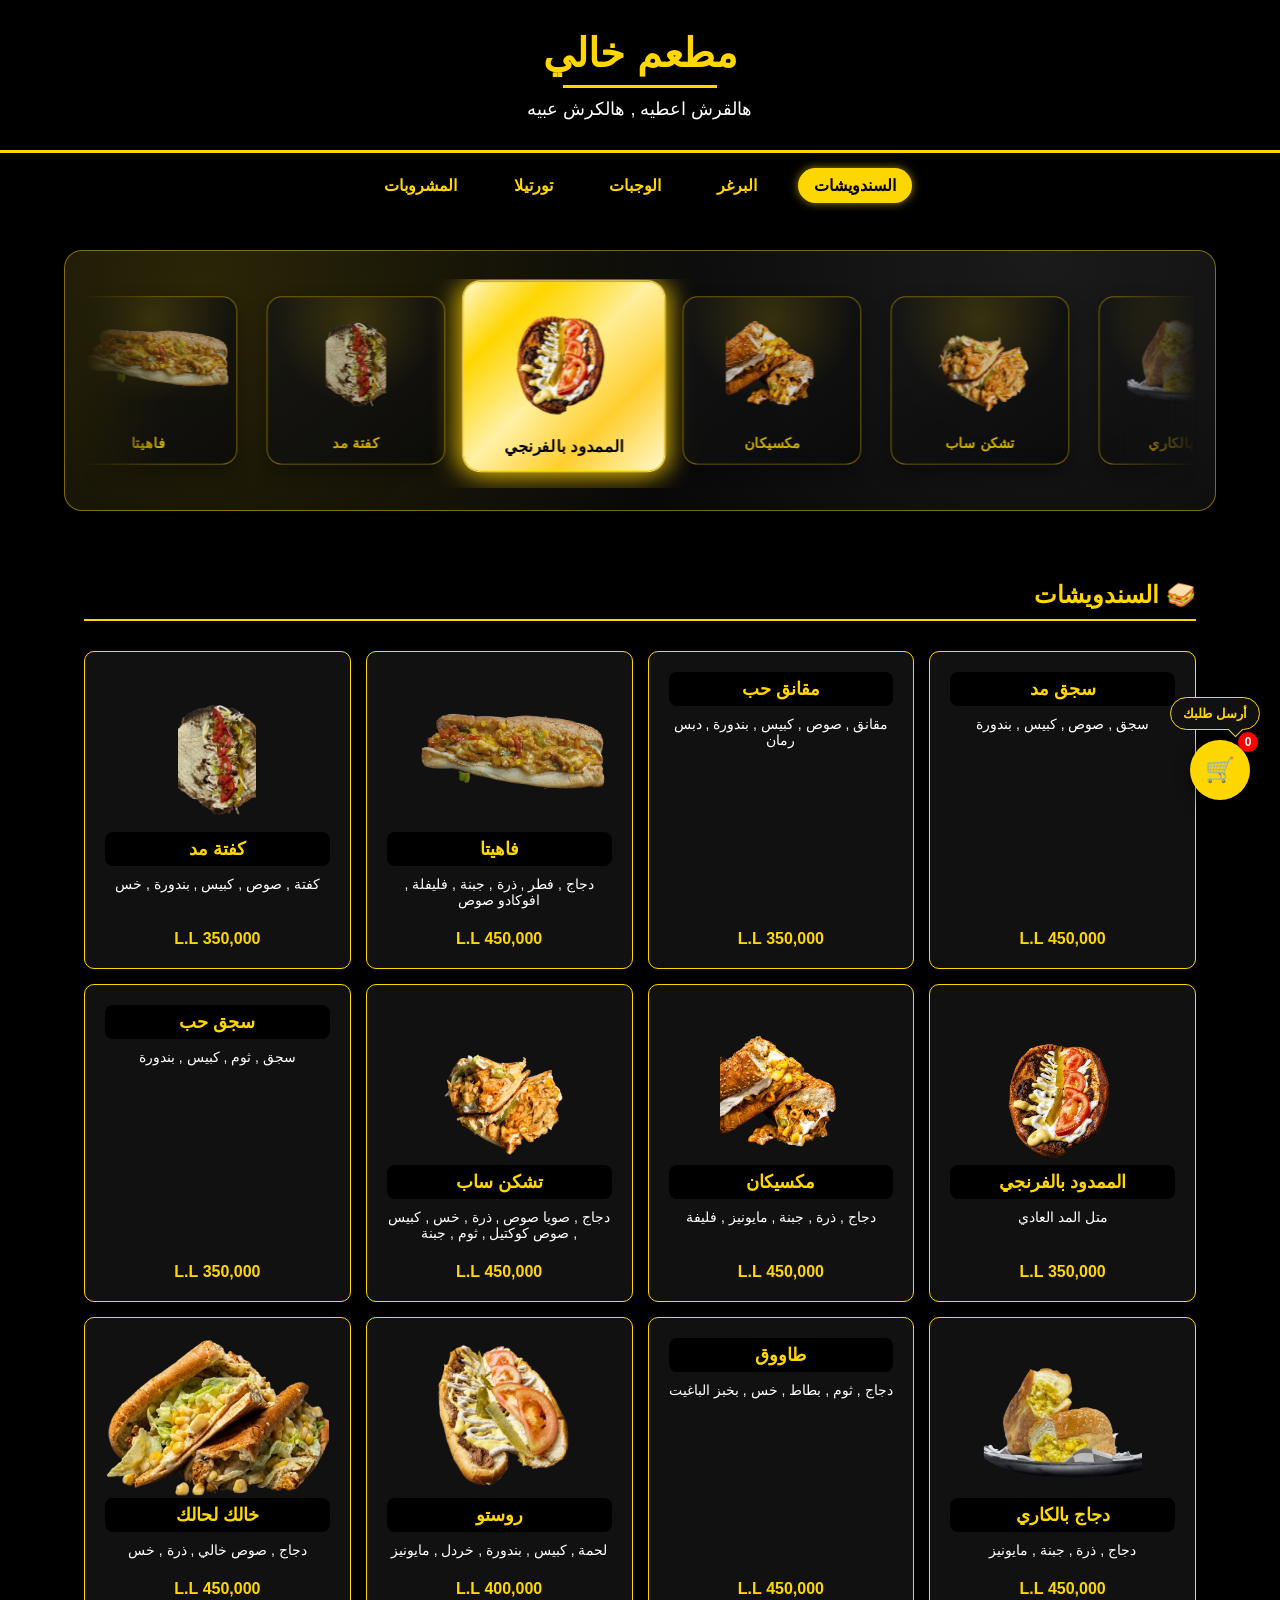
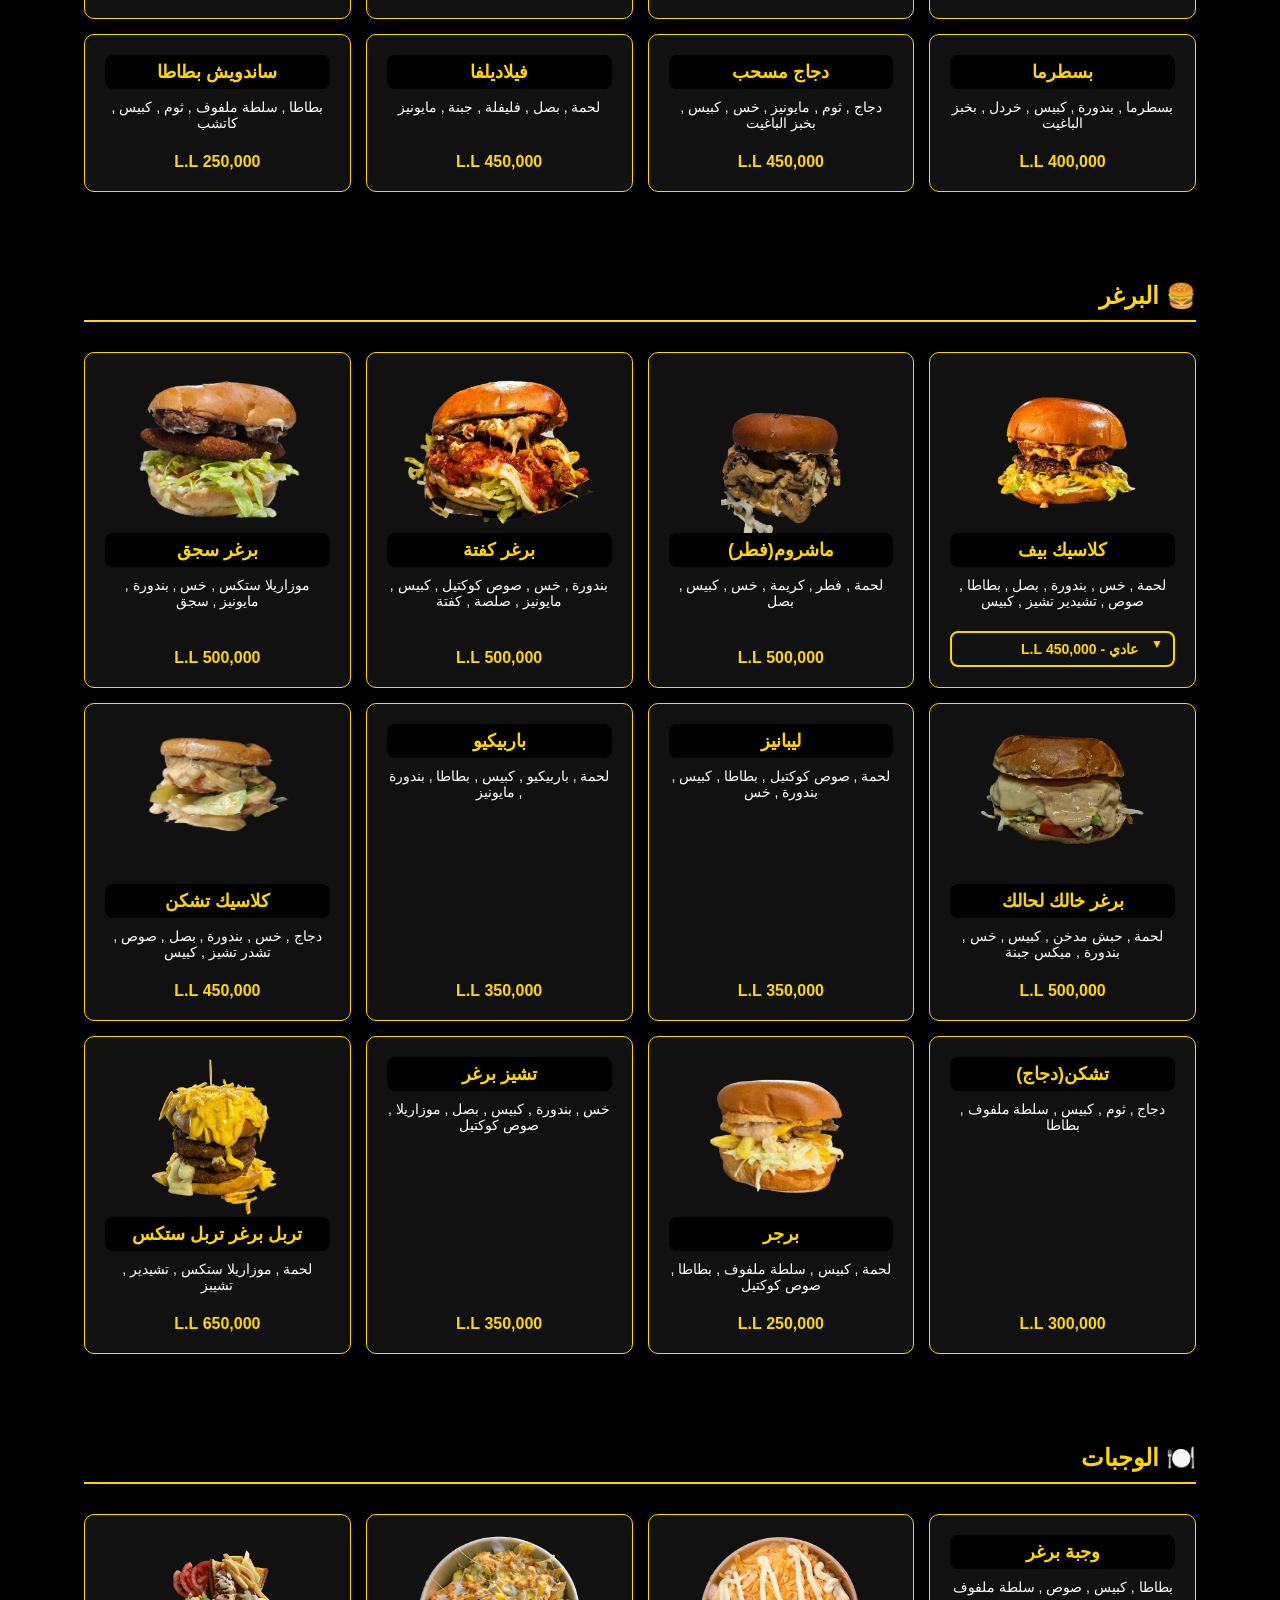
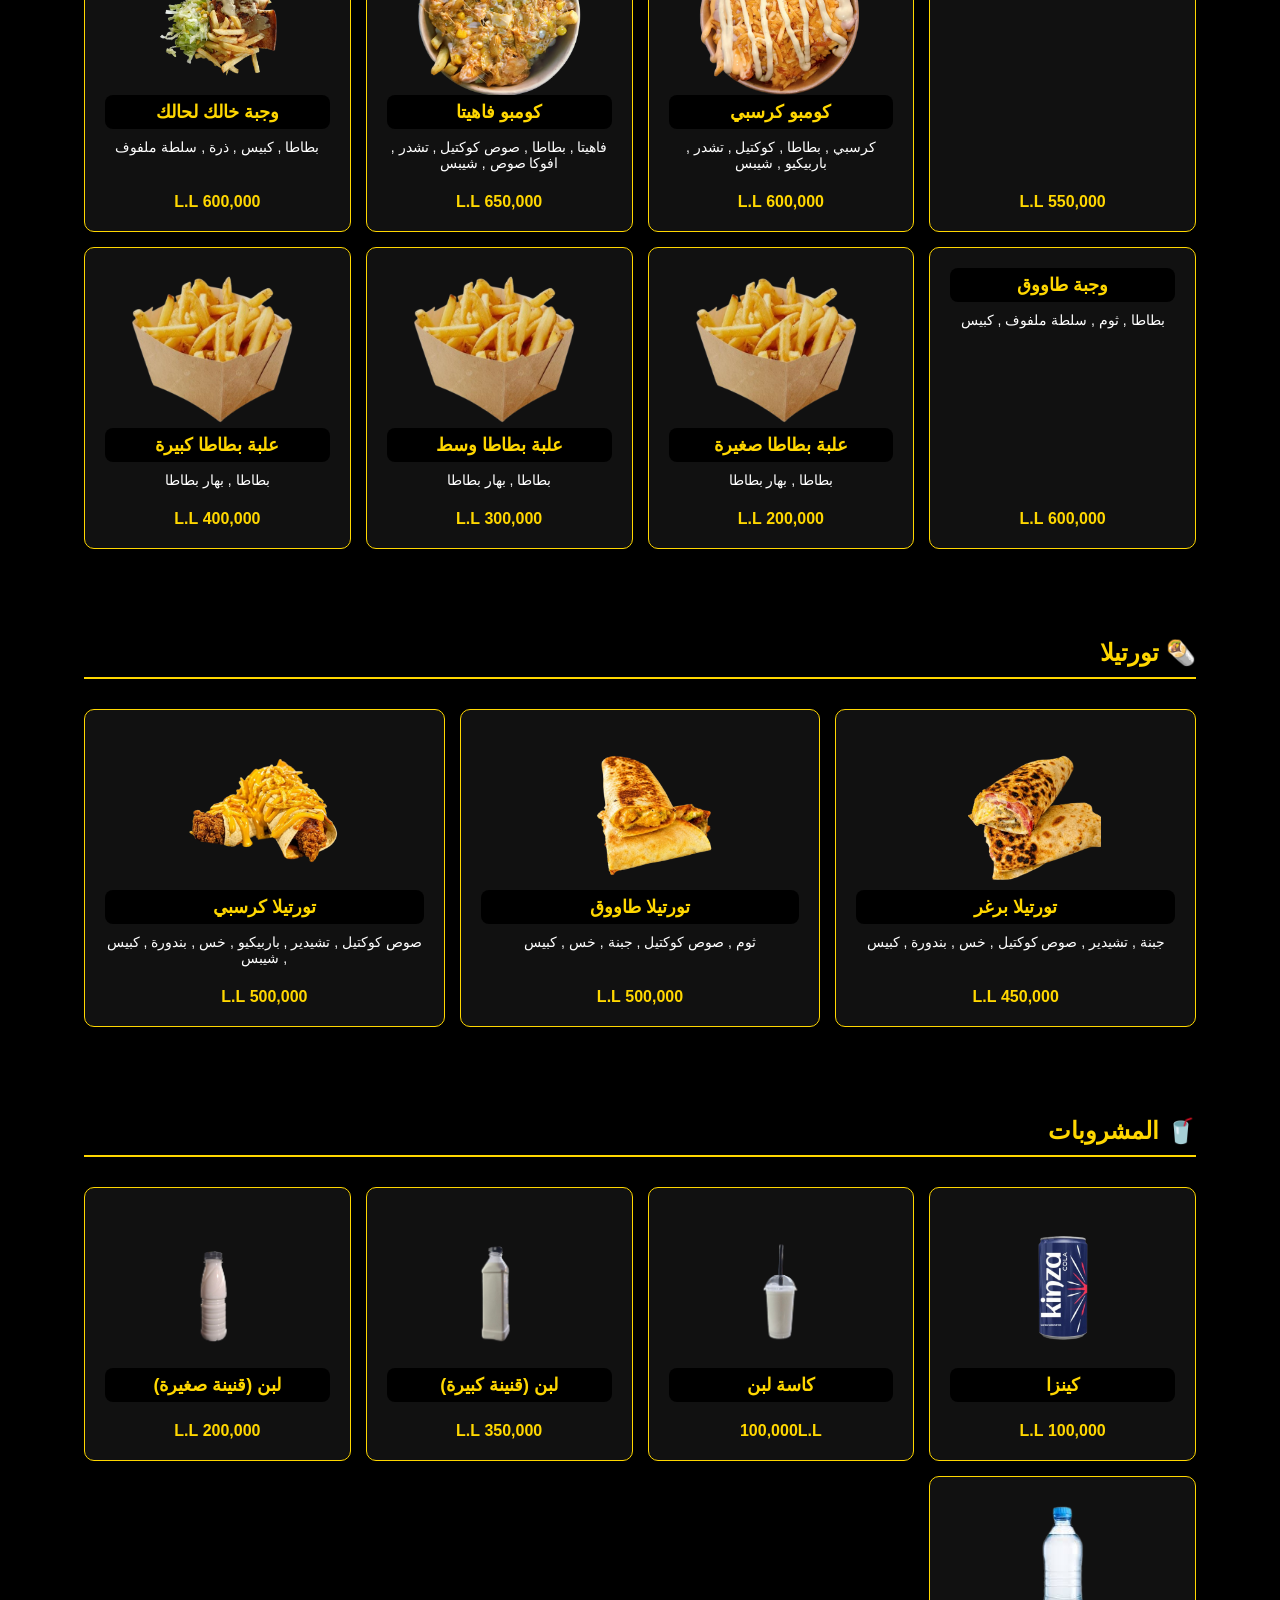
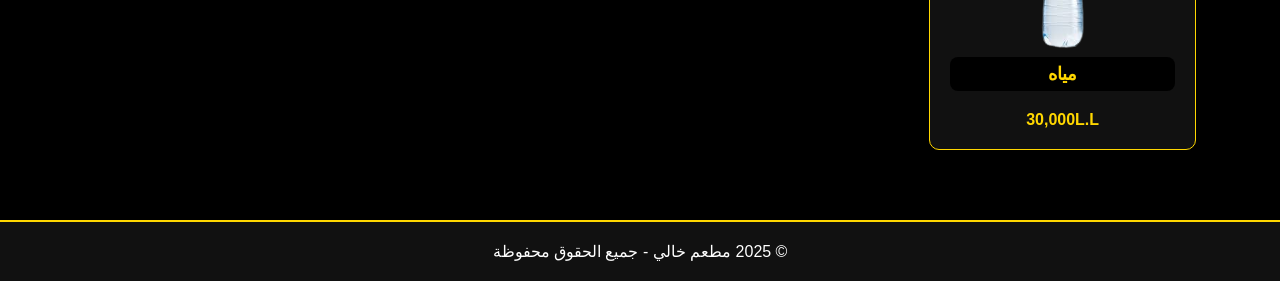
<file: index.html>
<!DOCTYPE html>
<html lang="ar" dir="rtl">
<head>
  <meta charset="UTF-8">
  <meta name="viewport" content="width=device-width, initial-scale=1.0">
  <title>مطعم خالي</title>
  <meta name="theme-color" content="#000000">
  <link rel="manifest" href="manifest.json?v=1.0.3">
  <link rel="stylesheet" href="style.css?v=1.0.3">
  
</head>






<body>

  <div id="welcomeScreen" class="welcome-screen">
    <div class="welcome-content">
      <h2>مطعم خالي</h2>
    </div>
  </div>




  <header class="main-header">
    <div class="container">
        <h1>مطعم خالي</h1>
      <p>هالقرش اعطيه , هالكرش عبيه</p>
    </div>
  </header>

  <nav class="main-nav">
    <div class="container">
      <a href="#sandwiches">السندويشات</a>
      <a href="#burgers">البرغر</a>
      <a href="#meals">الوجبات</a>
      <a href="#tortilla">تورتيلا</a> <!-- ✅ جديد -->
      <a href="#drinks">المشروبات</a>
    </div>
  </nav>

  <main class="container">

    <section id="menu-showcase" class="menu-showcase">
      <div class="loop-slider" id="menuHeroSlider" aria-label="سلايدر المنيو"></div>
    </section>


    <!-- السندويشات -->
    <section id="sandwiches">
      <h2>🥪 السندويشات</h2>
      <div class="menu-items">
        <div class="item">
          <h3>سجق مد</h3>
          <p>سجق , صوص , كبيس , بندورة</p>
          <span class="price">450,000 L.L</span>
        </div>
        <div class="item">
          <h3>مقانق حب</h3>
          <p>مقانق , صوص , كبيس , بندورة , دبس رمان</p>
          <span class="price">350,000 L.L</span>
        </div>
        <div class="item">
          <img src="فاهيتاع-removebg-preview.png" alt="">
            <h3>فاهيتا</h3>
          <p>دجاج , فطر , ذرة , جبنة , فليفلة , افوكادو صوص</p>
          <span class="price">450,000 L.L</span>
        </div>
        <div class="item">
          <img src="كفتة_مد-removebg-preview.png" alt="">
            <h3>كفتة مد</h3>
          <p>كفتة , صوص , كبيس , بندورة , خس</p>
          <span class="price">350,000 L.L</span>
        </div>
        <div class="item">
          <img src="الممدود_بالفرنجي-removebg-preview.png" alt="">
            <h3>الممدود بالفرنجي</h3>
          <p>متل المد العادي</p>
          <span class="price">350,000 L.L</span>
        </div>
        <div class="item">
          <img src="مكسيكان2-removebg-preview.png" alt="">
            <h3>مكسيكان</h3>
          <p>دجاج , ذرة , جبنة , مايونيز , فليفة</p>
          <span class="price">450,000 L.L</span>
        </div>
        <div class="item">
          <img src="تشكن_ساب2-removebg-preview.png" alt="">
            <h3>تشكن ساب</h3>
          <p>دجاج , صويا صوص , ذرة , خس , كبيس , صوص كوكتيل , ثوم , جبنة</p>
          <span class="price">450,000 L.L</span>
        </div>
        <div class="item">
          <h3>سجق حب</h3>
          <p>سجق , ثوم , كبيس , بندورة</p>
          <span class="price">350,000 L.L</span>
        </div>
        <div class="item">
          <img src="دجاج_بالكاري-removebg-preview.png" alt="">
            <h3>دجاج بالكاري</h3>
          <p>دجاج , ذرة , جبنة , مايونيز</p>
          <span class="price">450,000 L.L</span>
        </div>
        <div class="item">
          <h3>طاووق</h3>
          <p>دجاج , ثوم , بطاط , خس , بخبز الباغيت</p>
          <span class="price">450,000 L.L</span>
        </div>
        <div class="item">
          <img src="روستو2-removebg-preview.png" alt="">
            <h3>روستو</h3>
          <p>لحمة , كبيس , بندورة , خردل , مايونيز</p>
          <span class="price">400,000 L.L</span>
        </div>
        <div class="item">
         <img src="خالك_لحالك2-removebg-preview.png" alt="">
            <h3>خالك لحالك</h3>
          <p>دجاج , صوص خالي , ذرة , خس</p>
          <span class="price">450,000 L.L</span>
        </div>
        <div class="item">
          <h3>بسطرما</h3>
          <p>بسطرما , بندورة , كبيس , خردل , بخبز الباغيت</p>
          <span class="price">400,000 L.L</span>
        </div>
        <div class="item">
          <h3>دجاج مسحب</h3>
          <p>دجاج , ثوم , مايونيز , خس , كبيس , بخبز الباغيت</p>
          <span class="price">450,000 L.L</span>
        </div>
        <div class="item">
          <h3>فيلاديلفا</h3>
          <p>لحمة , بصل , فليفلة , جبنة , مايونيز</p>
          <span class="price">450,000 L.L</span>
        </div>
                <div class="item">
          <h3>ساندويش بطاطا</h3>
          <p>بطاطا , سلطة ملفوف , ثوم , كبيس , كاتشب</p>
          <span class="price">250,000 L.L</span>
        </div>
      </div>
    </section>

    <!-- البرغر -->
    <section id="burgers">
      <h2>🍔 البرغر</h2>
      <div class="menu-items">
<div class="item">
  <img src="كلاسيك_بيف-removebg-preview (2).png" alt="كلاسيك بيف">
  <h3>كلاسيك بيف</h3>
  <p>لحمة , خس , بندورة , بصل , بطاطا , صوص , تشيدير تشيز , كبيس</p>

  <div class="price-select-wrapper">
<select class="price-select no-order">
  <option value="450000" data-option="عادي">عادي - 450,000 L.L</option>
  <option value="500000" data-option="مع موزاريلا ستكس">مع موزاريلا ستكس - 500,000 L.L</option>
</select>

  </div>

  <span class="price" style="display:none">450000</span>
</div>

        <div class="item">
            <img src="مشروم-removebg-preview.png" alt="">
            <h3>ماشروم(فطر)</h3>
          <p>لحمة , فطر , كريمة , خس , كبيس , بصل</p>
          <span class="price">500,000 L.L</span>
        </div>

<div class="item">
            <img src="برغر_كفتة2-removebg-preview.png" alt="">
            <h3>برغر كفتة</h3>
          <p>بندورة , خس , صوص كوكتيل , كبيس , مايونيز , صلصة , كفتة</p>
          <span class="price">500,000 L.L</span>
        </div>


<div class="item">
            <img src="برغر_سجق-removebg-preview.png" alt="">
            <h3>برغر سجق</h3>
          <p>موزاريلا ستكس , خس , بندورة , مايونيز , سجق</p>
          <span class="price">500,000 L.L</span>
        </div>


        
        <div class="item">
          <img src="مشروم_برغر-removebg-preview.png" >
            <h3>برغر خالك لحالك</h3>
          <p>لحمة , حبش مدخن , كبيس , خس , بندورة , ميكس جبنة</p>
          <span class="price">500,000 L.L</span>
        </div>
        <div class="item">
          <h3>ليبانيز</h3>
          <p>لحمة , صوص كوكتيل , بطاطا , كبيس , بندورة , خس</p>
          <span class="price">350,000 L.L</span>
        </div>
        <div class="item">
          <h3>باربيكيو</h3>
          <p>لحمة , باربيكيو , كبيس , بطاطا , بندورة , مايونيز</p>
          <span class="price">350,000 L.L</span>
        </div>
        <div class="item">
          <img src="كلاسيك_تشكن-removebg-preview.png" alt="">
            <h3>كلاسيك تشكن</h3>
          <p>دجاج , خس , بندورة , بصل , صوص , تشدر تشيز , كبيس</p>
          <span class="price">450,000 L.L</span>
        </div>
        <div class="item">
          <h3>تشكن(دجاج)</h3>
          <p>دجاج , ثوم , كبيس , سلطة ملفوف , بطاطا</p>
          <span class="price">300,000 L.L</span>
        </div>
        <div class="item">
          <img src="برغر-removebg-preview.png" alt="">
            <h3>برجر</h3>
          <p>لحمة , كبيس , سلطة ملفوف , بطاطا , صوص كوكتيل</p>
          <span class="price">250,000 L.L</span>
        </div>
        <div class="item">
          <h3>تشيز برغر</h3>
          <p>خس , بندورة , كبيس , بصل , موزاريلا , صوص كوكتيل</p>
          <span class="price">350,000 L.L</span>
        </div>
        <div class="item">
          <img src="دوبل_برغر-removebg-preview.png" alt="">
            <h3> تربل برغر تربل ستكس </h3>
          <p>لحمة , موزاريلا ستكس , تشيدير , تشيبز</p>
          <span class="price">650,000 L.L</span>
        </div>
      </div>
    </section>



    <!-- الوجبات -->
    <section id="meals">
      <h2>🍽️ الوجبات</h2>
      <div class="menu-items">
        <div class="item">
          <h3>وجبة برغر</h3>
          <p>بطاطا , كبيس , صوص , سلطة ملفوف</p>
          <span class="price">550,000 L.L</span>
        </div>
        <div class="item">
          <img src="كرسبي كومبو.png" alt="">
            <h3>كومبو كرسبي</h3>
          <p>كرسبي , بطاطا , كوكتيل , تشدر , باربيكيو , شيبس</p>
          <span class="price">600,000 L.L</span>
        </div>
        <div class="item">
          <img src="فاهيتا_كومبو-removebg-preview.png" alt="">
            <h3>كومبو فاهيتا</h3>
          <p>فاهيتا , بطاطا , صوص كوكتيل , تشدر , افوكا صوص , شيبس</p>
          <span class="price">650,000 L.L</span>
        </div>
        <div class="item">
          <img src="خالك_لحالك_وجبة-removebg-preview.png" alt="">
            <h3>وجبة خالك لحالك</h3>
          <p>بطاطا , كبيس , ذرة , سلطة ملفوف</p>
          <span class="price">600,000 L.L</span>
        </div>
        <div class="item">
          <h3>وجبة طاووق</h3>
          <p>بطاطا , ثوم , سلطة ملفوف , كبيس</p>
          <span class="price">600,000 L.L</span>
        </div>
              <div class="item">
                <img src="علبة_بطاطا-removebg-preview.png" alt="">
          <h3>علبة بطاطا صغيرة</h3>
          <p>بطاطا , بهار بطاطا</p>
          <span class="price">200,000 L.L</span>
        </div>
                     <div class="item">
                      <img src="علبة_بطاطا-removebg-preview.png" alt="">
          <h3>علبة بطاطا وسط</h3>
          <p>بطاطا , بهار بطاطا</p>
          <span class="price">300,000 L.L</span>
        </div>
                             <div class="item">
                              <img src="علبة_بطاطا-removebg-preview.png" alt="">
          <h3>علبة بطاطا كبيرة</h3>
          <p>بطاطا , بهار بطاطا</p>
          <span class="price">400,000 L.L</span>
        </div>
      </div>
      
    </section>


<!-- تورتيلا -->
<section id="tortilla">
  <h2>🌯 تورتيلا</h2>

  <div class="menu-items">

    <div class="item">
      <img src="تورتيلا_برغر2-removebg-preview.png" alt="تورتيلا برغر">
      <h3>تورتيلا برغر</h3>
      <p>جبنة , تشيدير , صوص كوكتيل , خس , بندورة , كبيس</p>
      <span class="price">450,000 L.L</span>
    </div>

    <div class="item">
      <img src="تورتيلا_طاووق2-removebg-preview.png" alt="تورتيلا طاووق">
      <h3>تورتيلا طاووق</h3>
      <p>ثوم , صوص كوكتيل , جبنة , خس , كبيس</p>
      <span class="price">500,000 L.L</span>
    </div>

    <div class="item">
      <img src="تورتيلا_كرسبي2-removebg-preview.png" alt="تورتيلا كرسبي">
      <h3>تورتيلا كرسبي</h3>
      <p>صوص كوكتيل , تشيدير , باربيكيو , خس , بندورة , كبيس , شيبس</p>
      <span class="price">500,000 L.L</span>
    </div>



  </div>
</section>



        <!-- المشروبات -->
    <section id="drinks">
      <h2>🥤 المشروبات</h2>
      <div class="menu-items">
        <div class="item">
          <img src="kinza-removebg-preview.png" alt="">
            <h3>كينزا</h3>
          <span class="price">100,000 L.L</span>
        </div>
        <div class="item">
          <img src="لبنن-removebg-preview.png" alt="">
          <h3>كاسة لبن</h3>
          <span class="price">100,000L.L</span>
        </div>
        <div class="item">
          <img src="لبن_كبير-removebg-preview.png" alt="">
            <h3>لبن (قنينة كبيرة)</h3>
          <span class="price">350,000 L.L</span>
        </div>
          <div class="item">
          <img src="لبن_صغير-removebg-preview.png" alt="">
            <h3>لبن (قنينة صغيرة)</h3>
          <span class="price">200,000 L.L</span>
        </div>
        <div class="item">
          <img src="water-removebg-preview.png" alt="">
            <h3>مياه</h3>
          <span class="price">30,000L.L</span>
        </div>
      </div>
    </section>

  </main>

  <footer class="main-footer">
    <p>© 2025 مطعم خالي - جميع الحقوق محفوظة</p>
  </footer>

<button id="backToTop" title="العودة للأعلى">↑</button>

<div id="cartHint" class="cart-hint" aria-hidden="true">أرسل طلبك</div>


<!-- دائرة السلة -->
<div id="cartButton">
  🛒 <span id="cartCount">0</span>
</div>

<!-- السلة الجانبية -->
<div id="sideCart">
  <div class="sideCart-header">
    <span>🛒 طلباتك</span>
    <button id="closeCart">✖</button>
  </div>
  <div id="sideCartItems"></div>
  <div class="sideCart-footer">
    <div class="sideCart-total">
      <span class="total-label">الإجمالي</span>
      <span id="sideTotalPrice">0 L.L</span>
    </div>
    <div class="sideCart-actions">
      <button id="clearCart">تفريغ السلة</button>
      <button id="sendOrder">أرسل الطلب عبر واتساب</button>
    </div>
  </div>
</div>

<!-- ملاحظات الطلب -->
<div id="noteModal" class="modal">
  <div class="modal-content">
    <h3 id="noteItemName"></h3>

    <textarea id="itemNote" placeholder="ملاحظات (مثلاً بدون ثوم، بدون كبيس...)"></textarea>

    <div class="modal-buttons">
      <button id="addWithNote">إضافة للسلة</button>
      <button id="cancelNote">إلغاء</button>
    </div>
  </div>
</div>




<script src="main.js?v=1.0.3"></script>
</body>
</html>
</file>
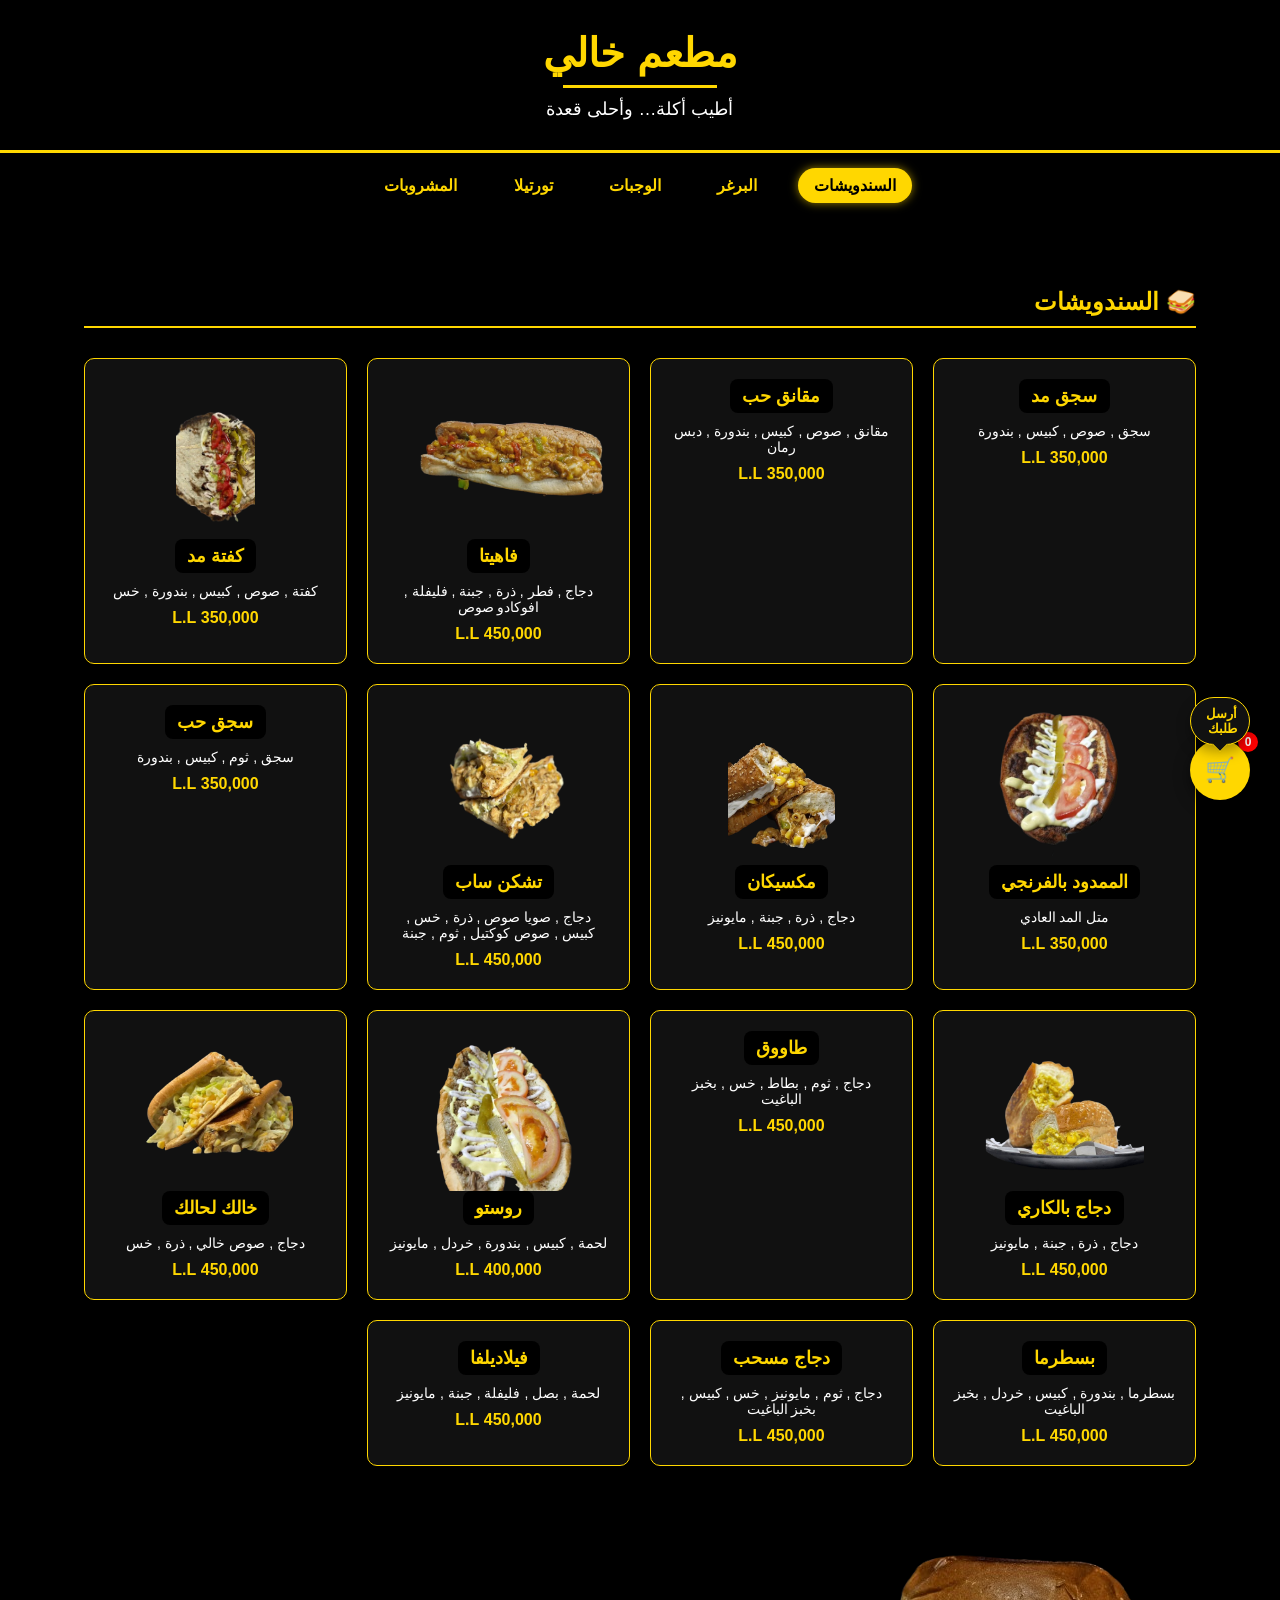
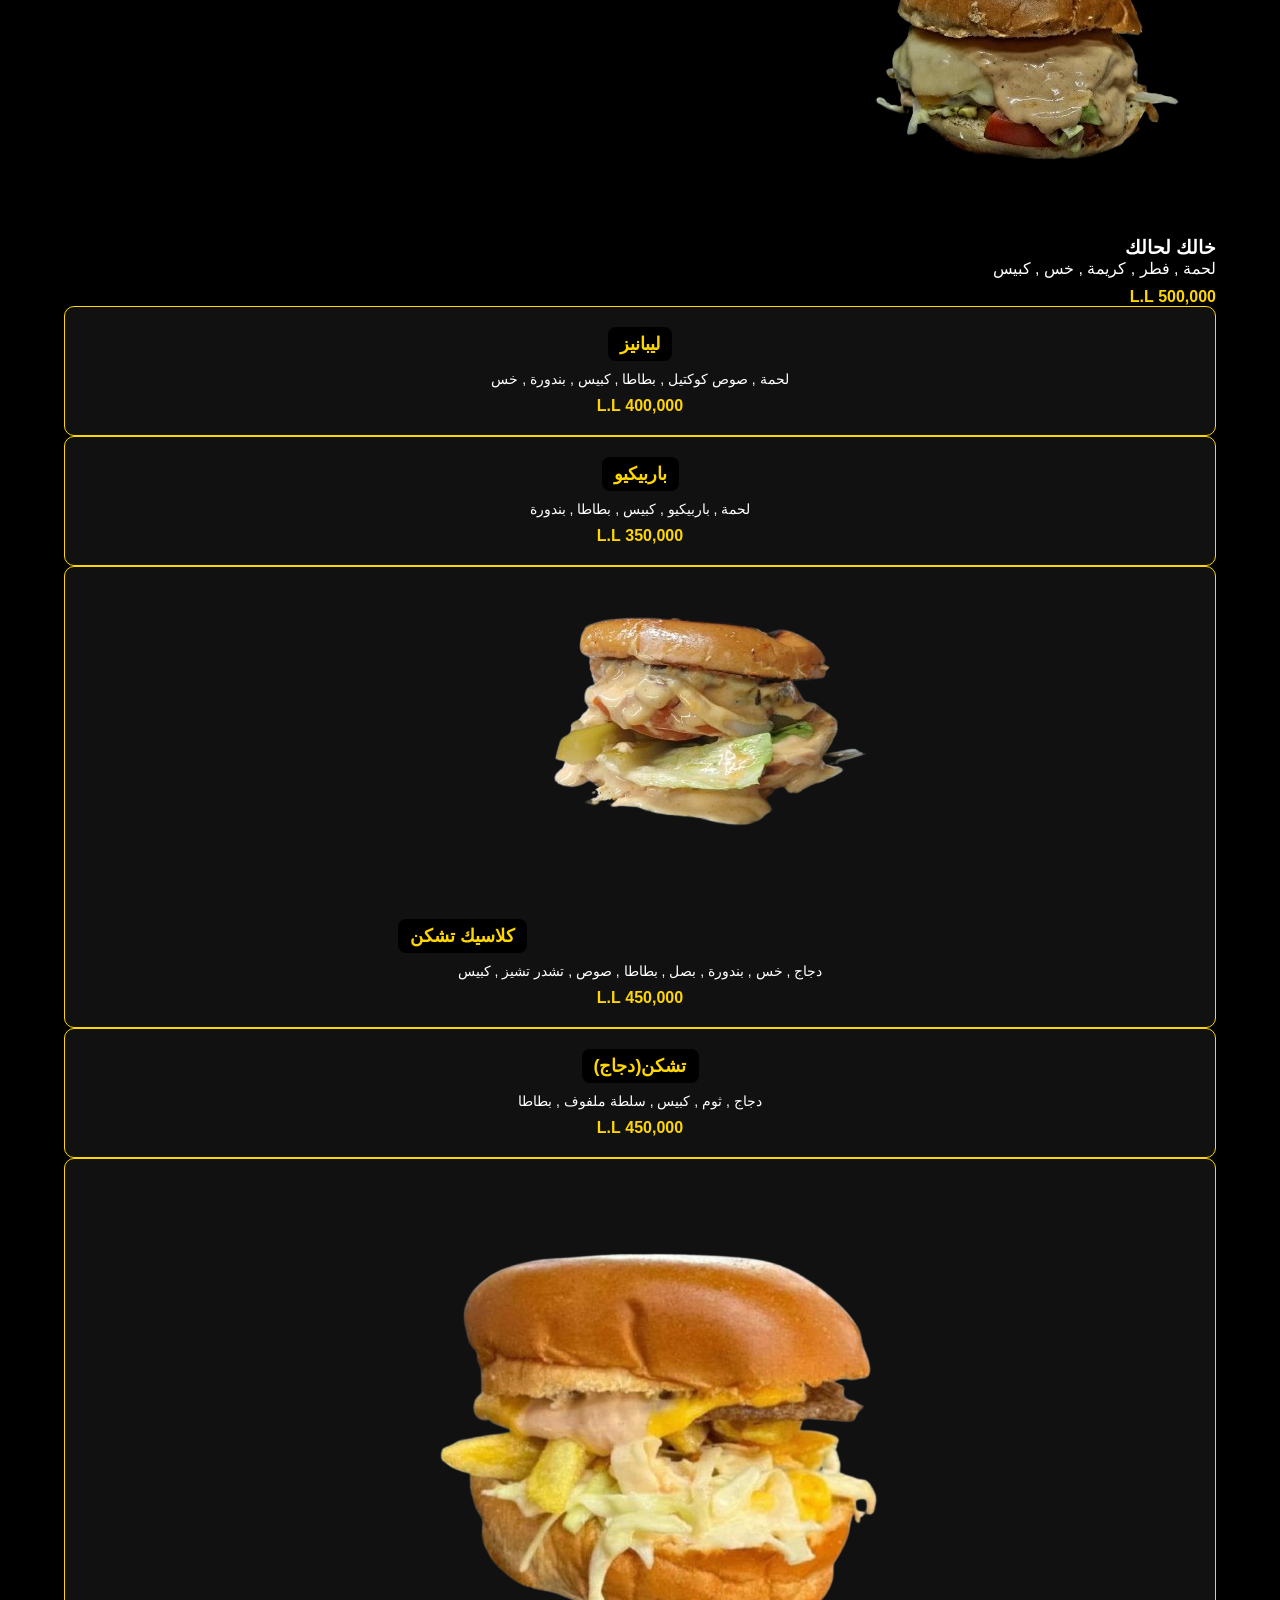
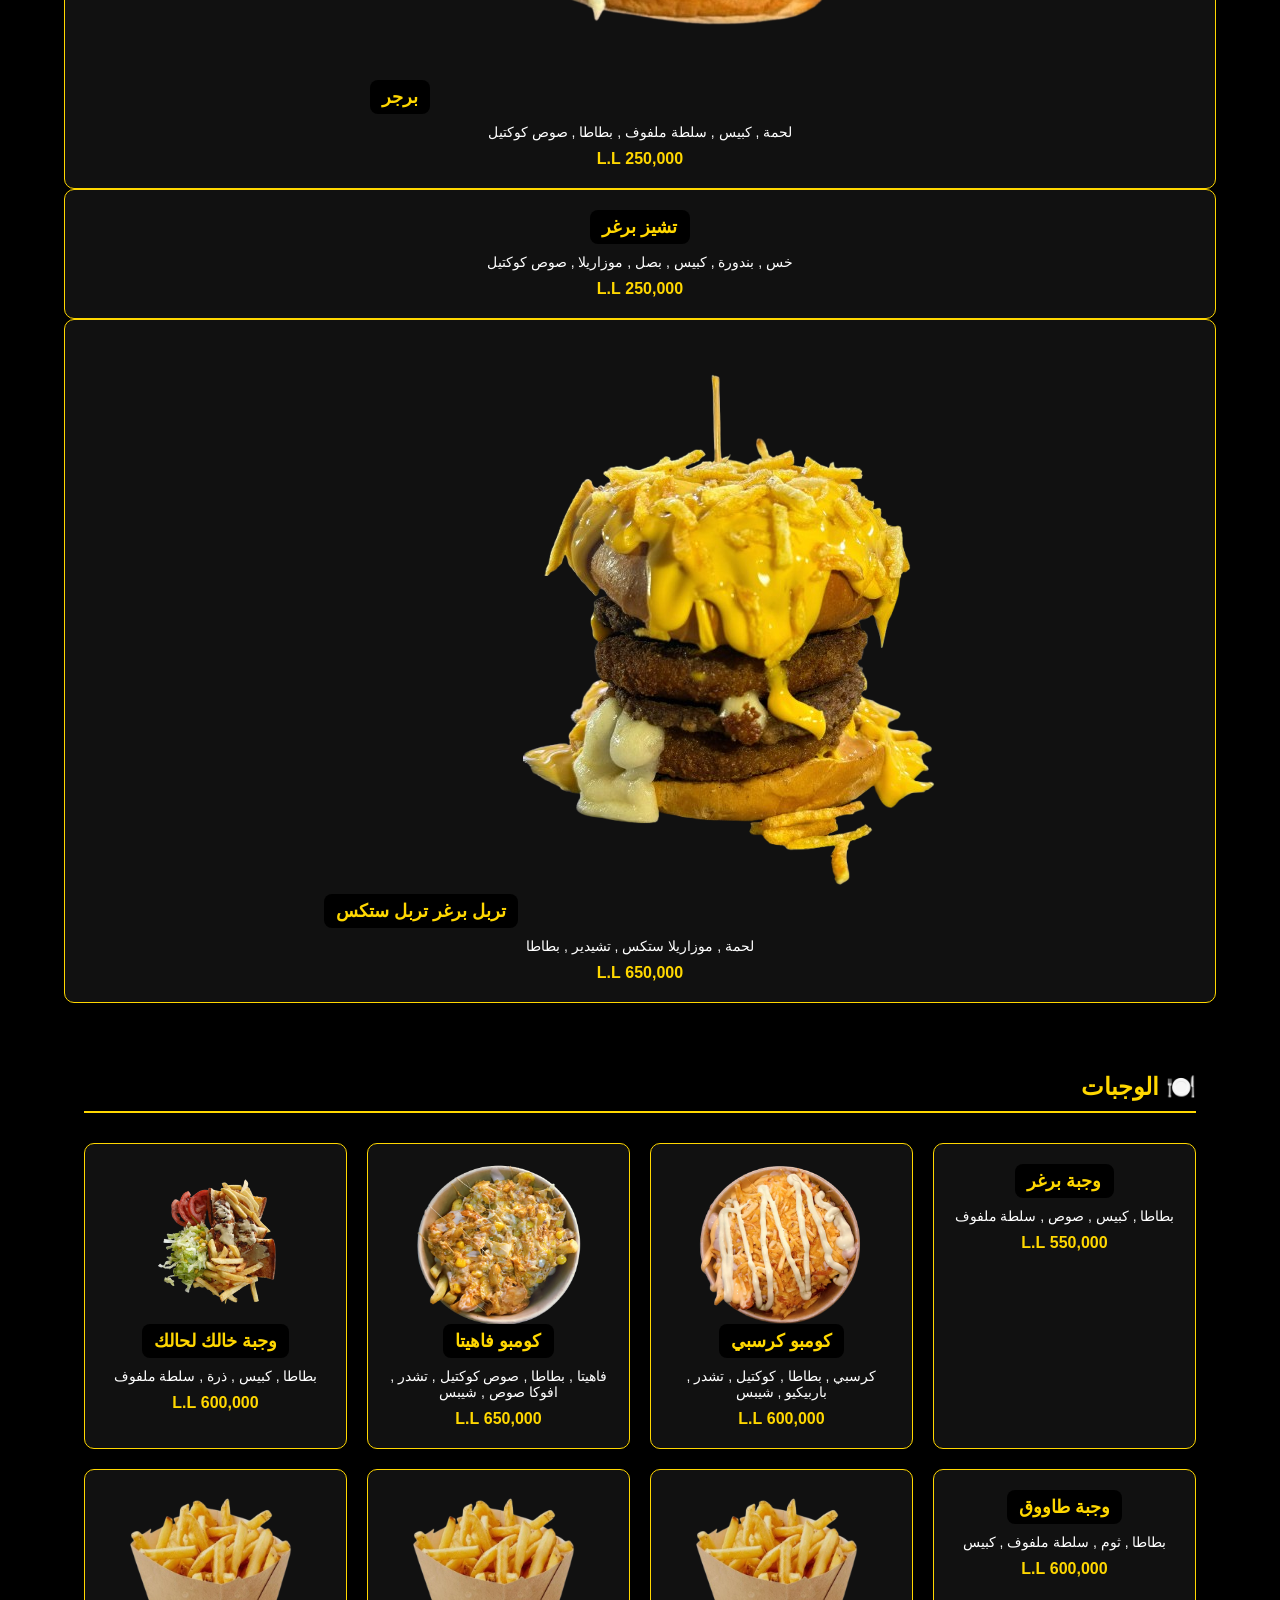
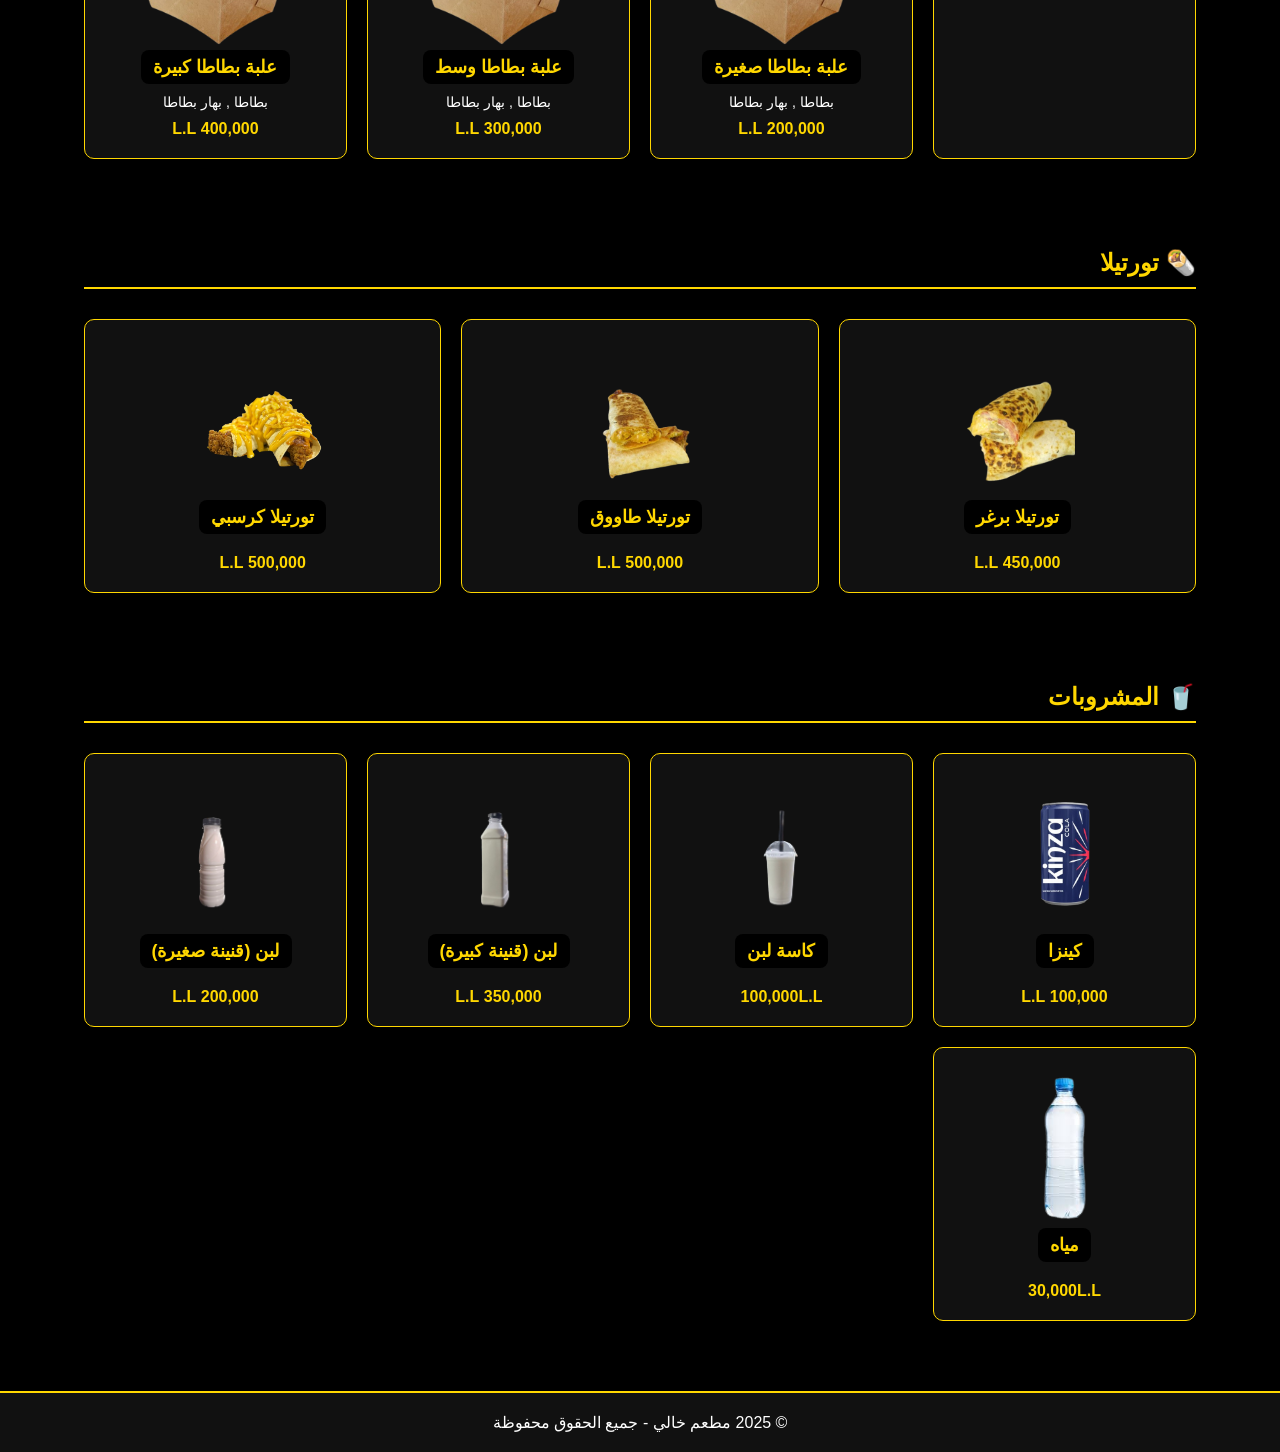
<file: khali/index.html>
<!DOCTYPE html>
<html lang="ar" dir="rtl">
<head>
  <meta charset="UTF-8">
  <meta name="viewport" content="width=device-width, initial-scale=1.0">
  <title>مطعم خالي</title>
  <meta name="theme-color" content="#000000">
  <link rel="manifest" href="manifest.json?v=1.0.3">
  <link rel="stylesheet" href="style.css?v=1.0.3">
</head>






<body>

  <div id="welcomeScreen" class="welcome-screen">
    <div class="welcome-content">
      <h2>مطعم خالي</h2>
    </div>
  </div>




  <header class="main-header">
    <div class="container">
        <h1>مطعم خالي</h1>
      <p>أطيب أكلة… وأحلى قعدة</p>
    </div>
  </header>

  <nav class="main-nav">
    <div class="container">
      <a href="#sandwiches">السندويشات</a>
      <a href="#burgers">البرغر</a>
      <a href="#meals">الوجبات</a>
      <a href="#tortilla">تورتيلا</a> <!-- ✅ جديد -->
      <a href="#drinks">المشروبات</a>
    </div>
  </nav>

  <main class="container">

    <!-- السندويشات -->
    <section id="sandwiches">
      <h2>🥪 السندويشات</h2>
      <div class="menu-items">
        <div class="item">
          <h3>سجق مد</h3>
          <p>سجق , صوص , كبيس , بندورة</p>
          <span class="price">350,000 L.L</span>
        </div>
        <div class="item">
          <h3>مقانق حب</h3>
          <p>مقانق , صوص , كبيس , بندورة , دبس رمان</p>
          <span class="price">350,000 L.L</span>
        </div>
        <div class="item">
          <img src="فاهيتاع-removebg-preview.png" alt="">
            <h3>فاهيتا</h3>
          <p>دجاج , فطر , ذرة , جبنة , فليفلة , افوكادو صوص</p>
          <span class="price">450,000 L.L</span>
        </div>
        <div class="item">
          <img src="كفتة_مد-removebg-preview.png" alt="">
            <h3>كفتة مد</h3>
          <p>كفتة , صوص , كبيس , بندورة , خس</p>
          <span class="price">350,000 L.L</span>
        </div>
        <div class="item">
          <img src="سجق_بالفرنجي-removebg-preview.png" alt="">
            <h3>الممدود بالفرنجي</h3>
          <p>متل المد العادي</p>
          <span class="price">350,000 L.L</span>
        </div>
        <div class="item">
          <img src="مكسيكان-removebg-preview.png" alt="">
            <h3>مكسيكان</h3>
          <p>دجاج , ذرة , جبنة , مايونيز</p>
          <span class="price">450,000 L.L</span>
        </div>
        <div class="item">
          <img src="تشكن_ساب-removebg-preview.png" alt="">
            <h3>تشكن ساب</h3>
          <p>دجاج , صويا صوص , ذرة , خس , كبيس , صوص كوكتيل , ثوم , جبنة</p>
          <span class="price">450,000 L.L</span>
        </div>
        <div class="item">
          <h3>سجق حب</h3>
          <p>سجق , ثوم , كبيس , بندورة</p>
          <span class="price">350,000 L.L</span>
        </div>
        <div class="item">
          <img src="دجاج_بالكاري-removebg-preview.png" alt="">
            <h3>دجاج بالكاري</h3>
          <p>دجاج , ذرة , جبنة , مايونيز</p>
          <span class="price">450,000 L.L</span>
        </div>
        <div class="item">
          <h3>طاووق</h3>
          <p>دجاج , ثوم , بطاط , خس , بخبز الباغيت</p>
          <span class="price">450,000 L.L</span>
        </div>
        <div class="item">
          <img src="روستو-removebg-preview.png" alt="">
            <h3>روستو</h3>
          <p>لحمة , كبيس , بندورة , خردل , مايونيز</p>
          <span class="price">400,000 L.L</span>
        </div>
        <div class="item">
         <img src="خالك_لحالك-removebg-preview.png" alt="">
            <h3>خالك لحالك</h3>
          <p>دجاج , صوص خالي , ذرة , خس</p>
          <span class="price">450,000 L.L</span>
        </div>
        <div class="item">
          <h3>بسطرما</h3>
          <p>بسطرما , بندورة , كبيس , خردل , بخبز الباغيت</p>
          <span class="price">450,000 L.L</span>
        </div>
        <div class="item">
          <h3>دجاج مسحب</h3>
          <p>دجاج , ثوم , مايونيز , خس , كبيس , بخبز الباغيت</p>
          <span class="price">450,000 L.L</span>
        </div>
        <div class="item">
          <h3>فيلاديلفا</h3>
          <p>لحمة , بصل , فليفلة , جبنة , مايونيز</p>
          <span class="price">450,000 L.L</span>
        </div>
      </div>
    </section>

    <!-- البرغر -->
          <img src="مشروم_برغر-removebg-preview.png" >
            <h3>خالك لحالك</h3>
          <p>لحمة , فطر , كريمة , خس , كبيس</p>
          <span class="price">500,000 L.L</span>
        </div>
        <div class="item">
          <h3>ليبانيز</h3>
          <p>لحمة , صوص كوكتيل , بطاطا , كبيس , بندورة , خس</p>
          <span class="price">400,000 L.L</span>
        </div>
        <div class="item">
          <h3>باربيكيو</h3>
          <p>لحمة , باربيكيو , كبيس , بطاطا , بندورة</p>
          <span class="price">350,000 L.L</span>
        </div>
        <div class="item">
          <img src="كلاسيك_تشكن-removebg-preview.png" alt="">
            <h3>كلاسيك تشكن</h3>
          <p>دجاج , خس , بندورة , بصل , بطاطا , صوص , تشدر تشيز , كبيس</p>
          <span class="price">450,000 L.L</span>
        </div>
        <div class="item">
          <h3>تشكن(دجاج)</h3>
          <p>دجاج , ثوم , كبيس , سلطة ملفوف , بطاطا</p>
          <span class="price">450,000 L.L</span>
        </div>
        <div class="item">
          <img src="برغر-removebg-preview.png" alt="">
            <h3>برجر</h3>
          <p>لحمة , كبيس , سلطة ملفوف , بطاطا , صوص كوكتيل</p>
          <span class="price">250,000 L.L</span>
        </div>
        <div class="item">
          <h3>تشيز برغر</h3>
          <p>خس , بندورة , كبيس , بصل , موزاريلا , صوص كوكتيل</p>
          <span class="price">250,000 L.L</span>
        </div>
        <div class="item">
          <img src="دوبل_برغر-removebg-preview.png" alt="">
            <h3>تربل برغر تربل ستكس</h3>
          <p>لحمة , موزاريلا ستكس , تشيدير , بطاطا</p>
          <span class="price">650,000 L.L</span>
        </div>
      </div>
    </section>



    <!-- الوجبات -->
    <section id="meals">
      <h2>🍽️ الوجبات</h2>
      <div class="menu-items">
        <div class="item">
          <h3>وجبة برغر</h3>
          <p>بطاطا , كبيس , صوص , سلطة ملفوف</p>
          <span class="price">550,000 L.L</span>
        </div>
        <div class="item">
          <img src="كرسبي كومبو.png" alt="">
            <h3>كومبو كرسبي</h3>
          <p>كرسبي , بطاطا , كوكتيل , تشدر , باربيكيو , شيبس</p>
          <span class="price">600,000 L.L</span>
        </div>
        <div class="item">
          <img src="فاهيتا_كومبو-removebg-preview.png" alt="">
            <h3>كومبو فاهيتا</h3>
          <p>فاهيتا , بطاطا , صوص كوكتيل , تشدر , افوكا صوص , شيبس</p>
          <span class="price">650,000 L.L</span>
        </div>
        <div class="item">
          <img src="خالك_لحالك_وجبة-removebg-preview.png" alt="">
            <h3>وجبة خالك لحالك</h3>
          <p>بطاطا , كبيس , ذرة , سلطة ملفوف</p>
          <span class="price">600,000 L.L</span>
        </div>
        <div class="item">
          <h3>وجبة طاووق</h3>
          <p>بطاطا , ثوم , سلطة ملفوف , كبيس</p>
          <span class="price">600,000 L.L</span>
        </div>
           <div class="item">
                <img src="علبة_بطاطا-removebg-preview.png" alt="">
          <h3>علبة بطاطا صغيرة</h3>
          <p>بطاطا , بهار بطاطا</p>
          <span class="price">200,000 L.L</span>
        </div>
                     <div class="item">
                      <img src="علبة_بطاطا-removebg-preview.png" alt="">
          <h3>علبة بطاطا وسط</h3>
          <p>بطاطا , بهار بطاطا</p>
          <span class="price">300,000 L.L</span>
        </div>
                             <div class="item">
                              <img src="علبة_بطاطا-removebg-preview.png" alt="">
          <h3>علبة بطاطا كبيرة</h3>
          <p>بطاطا , بهار بطاطا</p>
          <span class="price">400,000 L.L</span>
        </div>
      </div>
    </section>


<!-- تورتيلا -->
<section id="tortilla">
  <h2>🌯 تورتيلا</h2>

  <div class="menu-items">

    <div class="item">
      <img src="تورتيلا_برغر-removebg-preview.png" alt="تورتيلا برغر">
      <h3>تورتيلا برغر</h3>
      <span class="price">450,000 L.L</span>
    </div>

    <div class="item">
      <img src="تورتيلا_طاووق-removebg-preview.png" alt="تورتيلا طاووق">
      <h3>تورتيلا طاووق</h3>
      <span class="price">500,000 L.L</span>
    </div>

    <div class="item">
      <img src="تورتيلا_كرسبي-removebg-preview.png" alt="تورتيلا كرسبي">
      <h3>تورتيلا كرسبي</h3>
      <span class="price">500,000 L.L</span>
    </div>



  </div>
</section>

        <!-- المشروبات -->
    <section id="drinks">
      <h2>🥤 المشروبات</h2>
      <div class="menu-items">
        <div class="item">
          <img src="kinza-removebg-preview.png" alt="">
            <h3>كينزا</h3>
          <span class="price">100,000 L.L</span>
        </div>
        <div class="item">
          <img src="لبنن-removebg-preview.png" alt="">
          <h3>كاسة لبن</h3>
          <span class="price">100,000L.L</span>
        </div>
        <div class="item">
          <img src="لبن_كبير-removebg-preview.png" alt="">
            <h3>لبن (قنينة كبيرة)</h3>
          <span class="price">350,000 L.L</span>
        </div>
          <div class="item">
          <img src="لبن_صغير-removebg-preview.png" alt="">
            <h3>لبن (قنينة صغيرة)</h3>
          <span class="price">200,000 L.L</span>
        </div>
        <div class="item">
          <img src="water-removebg-preview.png" alt="">
            <h3>مياه</h3>
          <span class="price">30,000L.L</span>
        </div>
      </div>
    </section>

  </main>

  <footer class="main-footer">
    <p>© 2025 مطعم خالي - جميع الحقوق محفوظة</p>
  </footer>

<button id="backToTop" title="العودة للأعلى">↑</button>

<div id="cartHint" class="cart-hint" aria-hidden="true">أرسل طلبك</div>


<!-- دائرة السلة -->
<div id="cartButton">
  🛒 <span id="cartCount">0</span>
</div>

<!-- السلة الجانبية -->
<div id="sideCart">
  <div class="sideCart-header">
    <span>🛒 طلباتك</span>
    <button id="closeCart">✖</button>
  </div>
  <div id="sideCartItems"></div>
  <div class="sideCart-footer">
    <div class="sideCart-total">
      <span class="total-label">الإجمالي</span>
      <span id="sideTotalPrice">0 L.L</span>
    </div>
    <div class="sideCart-actions">
      <button id="clearCart">تفريغ السلة</button>
      <button id="sendOrder">أرسل الطلب عبر واتساب</button>
    </div>
  </div>
</div>

<!-- نافذة ملاحظة الطلب -->
<div id="orderNoteModal" class="order-note-modal" aria-hidden="true">
  <div class="order-note-box" role="dialog" aria-modal="true" aria-labelledby="orderNoteTitle">
    <h3 id="orderNoteTitle">هل تريد إضافة ملاحظة على الطلب؟</h3>
    <textarea id="orderNoteInput" rows="3" placeholder="اكتب ملاحظتك هنا (اختياري)"></textarea>
    <div class="order-note-actions">
      <button id="orderNoteCancel" type="button">إلغاء</button>
      <button id="orderNoteSubmit" type="button">إرسال</button>
    </div>
  </div>
</div>





<script src="main.js?v=1.0.3"></script>
</body>
</html>
</file>
<file: style.css>
* {
  box-sizing: border-box;
  margin: 0;
  padding: 0;
  font-family: Tahoma, Arial, sans-serif;
}

body {
  background-color: #000;
  color: #fff;
}

:root {
  --slider-card-bg: linear-gradient(145deg, #171717 0%, #0b0b0b 100%);
  --slider-border: rgba(255, 215, 0, 0.55);
}

body.welcome-open {
  overflow: hidden;
}

.welcome-screen {
  position: fixed;
  inset: 0;
  background: #000;
  display: flex;
  align-items: center;
  justify-content: center;
  z-index: 5000;
  opacity: 1;
  transition: opacity 0.4s ease;
}

.welcome-screen.hide {
  opacity: 0;
  pointer-events: none;
}

.welcome-content {
  text-align: center;
  color: #FFD700;
  max-width: 520px;
  padding: 0 24px;
  font-family: "Times New Roman", Georgia, serif;
  animation: welcome-fade 0.8s ease both;
}

.welcome-content h2 {
  font-size: 38px;
  letter-spacing: 1px;
  margin: 0;
  position: relative;
  display: inline-block;
  color: #FFD700;
  text-shadow:
    0 0 8px rgba(255, 215, 0, 0.6),
    0 0 24px rgba(255, 215, 0, 0.35),
    0 0 40px rgba(0, 0, 0, 0.9);
  background: linear-gradient(120deg, #FFD700 20%, #fff7c2 40%, #FFD700 60%);
  background-clip: text;
  color: transparent;
  -webkit-background-clip: text;
  -webkit-text-fill-color: transparent;
}


.welcome-content h2::after {
  content: "";
  position: absolute;
  left: -20%;
  right: -20%;
  top: 0;
  bottom: 0;
  background: linear-gradient(
    120deg,
    transparent 0%,
    rgba(255, 255, 255, 0.7) 50%,
    transparent 100%
  );
  transform: translateX(-140%);
  animation: welcome-shine 2.2s ease-in-out infinite;
  mix-blend-mode: screen;
}

@keyframes welcome-fade {
  from {
    opacity: 0;
    transform: translateY(12px);
  }
  to {
    opacity: 1;
    transform: translateY(0);
  }
}

@keyframes welcome-shine {
  0% {
    transform: translateX(-140%);
  }
  60% {
    transform: translateX(140%);
  }
  100% {
    transform: translateX(140%);
  }
}

/* Container */
.container {
  width: 90%;
  max-width: 1200px;
  margin: auto;
}

/* Header */
.main-header {
  text-align: center;
  padding: 30px 0;
  border-bottom: 3px solid #FFD700;
}

.main-header h1 {
  color: #FFD700;
  font-size: 40px;
  position: relative;
  display: inline-block;
  padding-bottom: 12px;
}

.main-header h1::after {
  content: "";
  position: absolute;
  left: 10%;
  right: 10%;
  bottom: 0;
  height: 3px;
  background: #FFD700;
  transform-origin: left center;
  animation: header-underline 2.4s ease-in-out infinite;
}

@keyframes header-underline {
  0% {
    transform: scaleX(0.2);
    opacity: 0.4;
  }
  50% {
    transform: scaleX(1);
    opacity: 1;
  }
  100% {
    transform: scaleX(0.2);
    opacity: 0.4;
  }
}

.main-header p {
  margin-top: 10px;
  font-size: 18px;
}

/* Nav */
.main-nav {
  background-color: #FFD700;
  padding: 10px 0;
  text-align: center;
}

.main-nav a {
  color: #000;
  text-decoration: none;
  margin: 0 15px;
  font-weight: bold;
}

/* Sections */
section {
  margin: 50px 0;
}

section h2 {
  color: #FFD700;
  margin-bottom: 30px;
  border-bottom: 2px solid #FFD700;
  padding-bottom: 10px;
}

.menu-showcase {
  position: relative;
  margin-top: 32px;
  padding: 28px 18px 22px;
  border: 1px solid rgba(255, 215, 0, 0.45);
  border-radius: 18px;
  background:
    radial-gradient(circle at 12% 12%, rgba(255, 215, 0, 0.14) 0%, transparent 48%),
    radial-gradient(circle at 85% 0%, rgba(255, 255, 255, 0.08) 0%, transparent 46%),
    #080808;
  overflow: hidden;
}

.showcase-title {
  border-bottom: none;
  padding-bottom: 0;
  margin-bottom: 10px;
}

.showcase-title-badge {
  display: inline-flex;
  align-items: center;
  justify-content: center;
  padding: 8px 16px;
  border-radius: 999px;
  background: linear-gradient(120deg, #ffd700 0%, #fff4b5 50%, #ffd700 100%);
  color: #000;
  font-size: 18px;
  font-weight: 800;
  letter-spacing: 0.3px;
  box-shadow: 0 0 0 1px rgba(255, 215, 0, 0.25), 0 8px 18px rgba(255, 215, 0, 0.12);
}

.showcase-subtitle {
  color: #f7eab1;
  opacity: 0.92;
  font-size: 14px;
  margin-top: -12px;
  margin-bottom: 16px;
}

.loop-slider {
  position: relative;
  width: 100%;
  overflow: hidden;
  direction: ltr;
  -webkit-mask-image: linear-gradient(to right, transparent 0%, #000 7%, #000 93%, transparent 100%);
  mask-image: linear-gradient(to right, transparent 0%, #000 7%, #000 93%, transparent 100%);
}

.loop-slider::before {
  content: "";
  position: absolute;
  top: -2px;
  left: -100%;
  width: 100%;
  height: 4px;
  background: linear-gradient(90deg, transparent 0%, rgba(255, 215, 0, 0.35) 35%, rgba(255, 215, 0, 0.55) 50%, rgba(255, 215, 0, 0.35) 65%, transparent 100%);
  filter: blur(3px);
  animation: slider-glow-top 4.5s ease-in-out infinite;
  pointer-events: none;
  z-index: 2;
}

.loop-slider::after {
  content: "";
  position: absolute;
  bottom: -2px;
  left: -100%;
  width: 100%;
  height: 4px;
  background: linear-gradient(90deg, transparent 0%, rgba(255, 215, 0, 0.35) 35%, rgba(255, 215, 0, 0.55) 50%, rgba(255, 215, 0, 0.35) 65%, transparent 100%);
  filter: blur(3px);
  animation: slider-glow-bottom 4.5s ease-in-out infinite;
  pointer-events: none;
  z-index: 2;
}

@keyframes slider-glow-top {
  0% { left: -100%; }
  50% { left: 100%; }
  100% { left: 100%; }
}

@keyframes slider-glow-bottom {
  0% { left: -100%; }
  50% { left: 100%; }
  100% { left: 100%; }
}

.loop-slider-track {
  display: flex;
  gap: 18px;
  width: max-content;
  will-change: transform;
  padding: 12px 6px 18px;
  direction: ltr;
  cursor: grab;
  transition: cursor 0.2s ease;
}

.loop-slide-card {
  width: clamp(150px, 18vw, 190px);
  flex: 0 0 auto;
  border: 1px solid var(--slider-border);
  border-radius: 16px;
  overflow: hidden;
  text-align: center;
  background: var(--slider-card-bg);
  box-shadow: 0 8px 22px rgba(0, 0, 0, 0.42);
  padding-bottom: 12px;
  transform: scale(0.94);
  opacity: 0.8;
  transition: transform 0.28s ease, opacity 0.28s ease, box-shadow 0.28s ease;
}

.loop-slide-card.active {
  transform: scale(1.06) translateY(-4px);
  opacity: 1;
  background: linear-gradient(135deg, #fff7c9 0%, #ffd700 22%, #fff1a6 48%, #ffcf2f 72%, #fff7c9 100%);
  box-shadow:
    0 0 0 1px rgba(255, 230, 128, 0.95),
    -12px 0 20px rgba(255, 215, 0, 0.32),
    12px 0 20px rgba(255, 215, 0, 0.32),
    0 0 18px rgba(255, 215, 0, 0.55),
    0 14px 30px rgba(255, 196, 0, 0.28);
  position: relative;
  overflow: hidden;
}

.loop-slide-card.active h3 {
  color: #000;
  text-shadow: none;
}

.loop-slide-card.active::after {
  content: "";
  position: absolute;
  inset: 0;
  background: linear-gradient(
    120deg,
    transparent 0%,
    rgba(255, 255, 255, 0.35) 35%,
    rgba(255, 255, 255, 0.6) 50%,
    rgba(255, 255, 255, 0.35) 65%,
    transparent 100%
  );
  transform: translateX(-140%);
  animation: gold-shine 2.3s ease-in-out infinite;
  pointer-events: none;
}

.loop-slide-card.active img {
  filter: drop-shadow(0 0 10px rgba(255, 215, 0, 0.2));
}

@keyframes gold-shine {
  0% {
    transform: translateX(-140%);
  }
  55% {
    transform: translateX(140%);
  }
  100% {
    transform: translateX(140%);
  }
}

.loop-slide-card img {
  width: 100%;
  height: clamp(96px, 14vw, 130px);
  object-fit: contain;
  background: radial-gradient(circle at 50% 18%, rgba(255, 215, 0, 0.2), transparent 62%);
  animation: float-image 3.8s ease-in-out infinite;
}

.loop-slide-card h3 {
  margin: 12px 12px 0;
  font-size: clamp(13px, 1.7vw, 15px);
  font-weight: 700;
  line-height: 1.25;
  letter-spacing: 0.2px;
  color: #FFD700;
  background: transparent;
  display: block;
  padding: 0;
  font-family: "Trebuchet MS", Tahoma, Arial, sans-serif;
}

.section-slider {
  margin-bottom: 18px;
}

@keyframes float-image {
  0% { transform: translateY(0); }
  50% { transform: translateY(-4px); }
  100% { transform: translateY(0); }
}

.section-title-with-badge {
  display: inline-flex;
  align-items: center;
  gap: 10px;
}

.section-badge-new {
  position: relative;
  overflow: hidden;
  background: linear-gradient(120deg, #ffd700 0%, #fff0a8 50%, #ffd700 100%);
  color: #000;
  border: 1px solid #ffd700;
  border-radius: 999px;
  padding: 5px 12px;
  font-size: 12px;
  font-weight: 700;
  letter-spacing: 0.4px;
  white-space: nowrap;
}

.section-badge-new::after {
  content: "";
  position: absolute;
  top: 0;
  bottom: 0;
  width: 40%;
  background: linear-gradient(to right, transparent, rgba(255, 255, 255, 0.7), transparent);
  transform: translateX(-180%);
  animation: new-badge-shine 2.8s ease-in-out infinite;
}

@keyframes new-badge-shine {
  0% {
    transform: translateX(-180%);
  }
  45% {
    transform: translateX(260%);
  }
  100% {
    transform: translateX(260%);
  }
}

/* Menu items */
.menu-items {
  display: grid;
  grid-template-columns: repeat(auto-fit, minmax(240px, 1fr));
  gap: 15px;
  align-items: stretch;
}

.item {
  background-color: #111;
  border: 1px solid #FFD700;
  padding: 20px;
  border-radius: 10px;
  text-align: center;
  display: flex;
  flex-direction: column;
  justify-content: space-between;
  height: 100%;
}

.item h3 {
  color: #FFD700;
  margin-bottom: 10px;
}

.item p {
  font-size: 14px;
  flex-grow: 1;
  margin-bottom: 12px;
}

.price {
  display: block;
  margin-top: 10px;
  font-weight: bold;
  color: #FFD700;
}

/* Bread option styles for small radio groups */
.bread-options {
  margin: 12px 0;
  padding: 4px 2px;
  display: grid;
  grid-template-columns: repeat(2, minmax(0, 1fr));
  gap: 12px;
}
.bread-option {
  position: relative;
  display: inline-flex;
  align-items: center;
  justify-content: center;
  min-height: 36px;
  border: 1px solid rgba(255, 215, 0, 0.55);
  border-radius: 999px;
  background: linear-gradient(180deg, #1a1a1a 0%, #0f0f0f 100%);
  color: #fff;
  font-size: 13px;
  font-weight: 600;
  cursor: pointer;
  transition: transform 0.2s ease, box-shadow 0.2s ease, background-color 0.2s ease, color 0.2s ease, border-color 0.2s ease;
  overflow: hidden;
}
.bread-option input[type="radio"] {
  position: absolute;
  opacity: 0;
  pointer-events: none;
}
.bread-option span {
  position: relative;
  z-index: 1;
  padding: 0 12px;
}
.bread-option:hover {
  transform: translateY(-1px);
  box-shadow: 0 0 8px rgba(255, 215, 0, 0.18);
}
.bread-option input[type="radio"]:checked + span {
  color: #000;
}
.bread-option:has(input[type="radio"]:checked) {
  background: linear-gradient(120deg, #ffd700 0%, #fff0a8 100%);
  border-color: #ffd700;
  box-shadow: 0 0 10px rgba(255, 215, 0, 0.3);
}
.bread-option:has(input[type="radio"]:checked):hover {
  box-shadow: 0 0 12px rgba(255, 215, 0, 0.42);
}

.item .bread-options + .price {
  margin-top: 14px;
}

.item > h3,
.item > p,
.item > .bread-options,
.item > .price {
  position: relative;
  z-index: 1;
}

/* Footer */
.main-footer {
  text-align: center;
  padding: 20px;
  border-top: 2px solid #FFD700;
  background-color: #111;
  margin-top: 40px;
}
/* ===== Hover على السكشن ===== */
section {
  margin: 50px 0;
  padding: 20px;
  border-radius: 15px;
  transition: background-color 0.3s ease;
}

section:hover {
  background-color: #111; /* يتغير لون السكشن */
}

/* ===== Hover على الطلبات ===== */
.item {
  background-color: #111;
  border: 1px solid #FFD700;
  padding: 20px;
  border-radius: 10px;
  text-align: center;
  transition: transform 0.3s ease, box-shadow 0.3s ease;
}

.item:hover, .item.touch-active {
  transform: scale(1.07);
  box-shadow: 0 0 15px rgba(255, 215, 0, 0.6);
}


/* Touch-friendly hover effect */
.item.touch-active {
  transform: scale(1.07);
  box-shadow: 0 0 15px rgba(255, 215, 0, 0.6);
  transition: transform 0.3s ease, box-shadow 0.3s ease;
}




/* خلفية سوداء صغيرة خلف أسماء الأصناف */
.item h3 {
  display: inline-block;
  background-color: #000;
  padding: 6px 12px;
  border-radius: 8px;
  color: #FFD700;
  margin-bottom: 10px;
  font-size: 18px;
}
/* ===== Main Nav Links ===== */
.main-nav a {
  display: inline-block;
  background-color: #000;
  color: #FFD700;
  text-decoration: none;
  margin: 5px 10px;
  padding: 8px 16px;
  border-radius: 20px;
  font-weight: bold;
  transition: all 0.3s ease;
}

/* Hover على روابط المنيو */
.main-nav a:hover {
  background-color: #FFD700;
  color: #000;
  transform: scale(1.1);
}

.main-nav a.active-link {
  background-color: #FFD700;
  color: #000;
  box-shadow: 0 0 10px rgba(255, 215, 0, 0.6);
}


/* ===== Responsive - Mobile ===== */
@media (max-width: 768px) {

  .container {
    width: 94%;
  }

  .section-title-with-badge {
    flex-wrap: wrap;
    gap: 8px;
  }

  .section-badge-new {
    font-size: 11px;
    padding: 4px 10px;
  }

  /* الهيدر */
  .main-header h1 {
    font-size: 28px;
  }

  .main-header p {
    font-size: 14px;
  }

  /* الناف */
  .nav-content {
    flex-direction: column;
    gap: 10px;
  }

  .nav-logo {
    width: 40px;
  }

  .nav-links {
    flex-wrap: wrap;
    justify-content: center;
  }

  .main-nav a {
    margin: 5px;
    padding: 6px 14px;
    font-size: 14px;
  }

  .menu-showcase {
    margin-top: 18px;
    padding: 18px 12px 14px;
    border-radius: 14px;
  }

  .showcase-title-badge {
    font-size: 15px;
    padding: 7px 14px;
  }

  .showcase-subtitle {
    font-size: 13px;
    margin-top: -10px;
    margin-bottom: 12px;
  }

  .loop-slide-card {
    width: 130px;
    border-radius: 14px;
    padding-bottom: 10px;
  }

  .loop-slide-card img {
    height: 92px;
  }

  .loop-slide-card h3 {
    font-size: 12px;
    margin: 10px 10px 0;
    line-height: 1.2;
  }

  /* السكشن */
  section {
    margin: 30px 0;
    padding: 15px;
  }

  section h2 {
    font-size: 22px;
  }

  /* الكروت */
  .menu-items {
    grid-template-columns: 1fr;
    gap: 14px;
  }

  .item {
    padding: 11px 9px;
    border-radius: 12px;
  }

  .item h3 {
    font-size: 14px;
    padding: 5px 9px;
  }

  .price {
    font-size: 13px;
  }

  .menu-items img {
    height: 110px;
    margin-bottom: 4px;
  }

  .item p {
    font-size: 12px;
    line-height: 1.45;
  }

  .item:hover,
  .item.touch-active {
    transform: scale(1.03);
  }

  .bread-options {
    gap: 10px;
  }

  .bread-option {
    min-height: 32px;
    font-size: 12px;
  }
}

@media (max-width: 480px) {
  .main-header {
    padding: 22px 0;
  }

  .main-header h1 {
    font-size: 24px;
  }

  .main-header p {
    font-size: 13px;
  }

  .menu-showcase {
    padding: 16px 10px 12px;
  }

  .showcase-title-badge {
    font-size: 14px;
    padding: 6px 12px;
  }

  .showcase-subtitle {
    font-size: 12px;
  }

  .menu-items img {
    height: 102px;
  }

  .item {
    padding: 10px 8px;
  }

  .item h3 {
    font-size: 13px;
  }

  .item p {
    font-size: 11px;
  }
}
/* Smooth Scroll لجميع الروابط الداخلية */
html {
  scroll-behavior: smooth;
}

/* ناف بار ثابت */
.main-nav {
  position: sticky; /* أو fixed إذا بدك يظل فوق الشاشة دائمًا */
  top: 0;           /* ثابت فوق */
  width: 100%;
  background-color: #000; /* خلفية سوداء */
  z-index: 1000;          /* فوق كل العناصر */
  padding: 10px 0;
}


#backToTop {
  position: fixed;
  bottom: 30px;
  right: 30px;
  width: 52px;
  height: 52px;
  border-radius: 50%;
  font-size: 24px;
  background: #FFD700;
  color: #000;
  border: none;
  cursor: pointer;
  z-index: 1000;

  /* الأنيميشن */
  opacity: 0;
  transform: translateY(20px);
  pointer-events: none;
  transition: opacity 0.4s ease, transform 0.4s ease, box-shadow 0.3s ease, transform 0.3s ease;
}

/* ظهور الزر عند النزول */
#backToTop.show {
  opacity: 1;
  transform: translateY(0);
  pointer-events: auto;
}

/* تأثير التحويم (Glow + تكبير) */
#backToTop:hover {
  box-shadow: 0 0 15px #FFD700;
  transform: translateY(0) scale(1.15);
}

.cart-hint {
  position: fixed;
  right: 20px;
  bottom: 170px;
  transform: translateY(8px);
  opacity: 0;
  pointer-events: none;
  background: #111;
  color: #FFD700;
  border: 1px solid #FFD700;
  border-radius: 999px;
  padding: 8px 12px;
  font-size: 13px;
  font-weight: bold;
  z-index: 3100;
  transition: opacity 0.25s ease, transform 0.25s ease;
}

.cart-hint.show {
  opacity: 1;
  transform: translateY(0);
}

.cart-hint::after {
  content: "";
  position: absolute;
  right: 18px;
  bottom: -6px;
  width: 10px;
  height: 10px;
  background: #111;
  border-right: 1px solid #FFD700;
  border-bottom: 1px solid #FFD700;
  transform: rotate(45deg);
}

/* الصورة */
.menu-items img {
  display: block;
  width: 100%;          /* ❌ لا تستخدم 100vw */
  max-width: 100%;
  height: 160px;
  object-fit: contain; /* ✅ بتبين الصورة كاملة */
  background: #00000000;    /* خلفية سوداء للفراغ */
  object-position: center;
}
.item:active {
  transform: scale(1.03);
}



/* 🛒 سلة الطلبات */
/* زر السلة العائم */
#cartButton {
  position: fixed;
  bottom: 30px;
  right: 30px;
  width: 60px;
  height: 60px;
  background: #FFD700;
  color: #000;
  border-radius: 50%;
  display: flex;
  align-items: center;
  justify-content: center;
  font-size: 24px;
  cursor: pointer;
  z-index: 3000;
  box-shadow: 0 5px 15px rgba(0,0,0,0.5);
  transition: transform 0.3s ease, box-shadow 0.3s ease;
}

#cartButton:hover {
  transform: scale(1.1);
  box-shadow: 0 8px 20px rgba(0,0,0,0.6);
}

body.cart-open #cartButton {
  opacity: 0;
  pointer-events: none;
  transform: scale(0.9);
}

body.cart-open #cartButton {
  opacity: 0;
  pointer-events: none;
  transform: scale(0.9);
}

/* عداد العناصر */
#cartCount {
  position: absolute;
  top: -8px;
  right: -8px;
  background: red;
  color: #fff;
  width: 20px;
  height: 20px;
  font-size: 12px;
  border-radius: 50%;
  display: flex;
  align-items: center;
  justify-content: center;
  font-weight: bold;
}

/* السلة الجانبية */
#sideCart {
  position: fixed;
  top: 0;
  right: -320px; /* مغلقة خارج الشاشة */
  width: 300px;
  height: 100%;
  background: #000;
  border-left: 3px solid #FFD700;
  padding: 20px;
  box-sizing: border-box;
  display: flex;
  flex-direction: column;
  z-index: 2500;
  transition: right 0.4s ease;
}

#sideCart.open {
  right: 0; /* عند الفتح */
}

/* رأس السلة */
.sideCart-header {
  display: flex;
  justify-content: space-between;
  color: #FFD700;
  font-weight: bold;
  font-size: 18px;
  margin-bottom: 10px;
}

#closeCart {
  background: transparent;
  border: none;
  color: #FFD700;
  font-size: 20px;
  cursor: pointer;
}

#closeCart:hover {
  color: red;
}

/* عناصر السلة */
#sideCartItems {
  flex: 1;              /* ياخذ كل المساحة المتاحة */
  overflow-y: auto;     /* Scroll للعناصر فقط */
  margin-bottom: 10px;  /* مساحة صغيرة قبل الفوتر */
}

#sideCartItems .cart-item {
  display: flex;
  justify-content: space-between;
  align-items: flex-start;
  gap: 10px;
  flex-wrap: wrap;
  background: #111;
  border: 1px solid #FFD700;
  border-radius: 8px;
  padding: 8px 10px;
  margin-bottom: 8px;
  transition: transform 0.3s ease, box-shadow 0.3s ease;
}

.cart-item-info {
  display: flex;
  flex-direction: column;
  gap: 4px;
  min-width: 0;
  flex: 1 1 140px;
}

.cart-item-name {
  font-weight: bold;
  word-break: break-word;
}

.cart-item-meta {
  font-size: 12px;
  opacity: 0.8;
}

.cart-item-controls {
  display: flex;
  align-items: center;
  gap: 6px;
  flex-wrap: wrap;
  justify-content: flex-end;
  margin-inline-start: auto;
}

.qty-btn {
  width: 26px;
  height: 26px;
  border-radius: 6px;
  border: none;
  background: #FFD700;
  color: #000;
  font-weight: bold;
  cursor: pointer;
}

.qty-value {
  min-width: 22px;
  text-align: center;
  font-weight: bold;
  color: #FFD700;
}

.cart-item-total {
  font-weight: bold;
  color: #FFD700;
  margin-inline-start: 6px;
}

.cart-item-remove {
  background: transparent;
  border: none;
  color: #FFD700;
  font-size: 16px;
  cursor: pointer;
}

#sideCartItems .cart-item:hover {
  transform: scale(1.03);
  box-shadow: 0 0 10px rgba(255, 215, 0, 0.6);
}

/* تذييل السلة */
.sideCart-footer {
  flex-shrink: 0;       /* يبقى ثابت */
  display: flex;
  flex-direction: column;
  gap: 12px;
}

.sideCart-total {
  display: flex;
  justify-content: space-between;
  align-items: baseline;
  padding: 10px 12px;
  background: #111;
  border: 1px solid #FFD700;
  border-radius: 8px;
}

.sideCart-total .total-label {
  font-size: 12px;
  letter-spacing: 1px;
  text-transform: uppercase;
  opacity: 0.8;
}

.sideCart-actions {
  display: flex;
  gap: 10px;
  flex-wrap: wrap;
}

.sideCart-footer span {
  font-weight: bold;
  color: #FFD700;
}

.sideCart-footer button {
  background: #FFD700;
  border: none;
  border-radius: 6px;
  padding: 6px 12px;
  font-weight: bold;
  cursor: pointer;
  transition: background 0.3s ease;
  flex: 1 1 auto;
}

.sideCart-footer button:hover {
  background: #fff200;
}

/* زر السلة العائم */
#cartButton {
  position: fixed;
  bottom: 100px; /* فوق زر العودة للأعلى */
  right: 30px;
  width: 60px;
  height: 60px;
  border-radius: 50%;
  background: #FFD700;
  color: #000;
  font-size: 24px;
  border: none;
  cursor: pointer;
  z-index: 3000;
  transition: transform 0.3s ease, box-shadow 0.3s ease;
}

#cartButton:hover {
  transform: scale(1.1);
  box-shadow: 0 0 15px rgba(255, 215, 0, 0.6);
}
#sendOrder {
  background-color: #FFD700; /* أصفر */
  color: #000; 
  border: none;
  padding: 10px 18px;
  margin-left: 10px;
  margin-right: 10px; /* مسافة بسيطة عن زر تفريغ السلة */
  cursor: pointer;
  border-radius: 6px;
  font-weight: bold;
  font-size: 14px;
}

.cart-buttons {
  display: flex;
  justify-content: flex-start; /* أو center إذا بدك بالوسط */
  gap: 15px; /* المسافة بين الزرين */
  margin-top: 10px;
}

.cart-buttons button {
  flex: none; /* يمنع أي تمدد */
}



/* تصميم الـ select ليكون متناسق مع موقعك */
.item .price-select-wrapper {
  position: relative;
  width: 100%;
  margin-top: auto;
}

.item .price-select {
  width: 100%;
  padding: 8px 35px 8px 12px; /* مسافة كافية للسهم على اليمين */
  margin-top: 10px;
  border-radius: 8px;
  border: 2px solid #FFD700;
  background-color: #111;
  color: #FFD700;
  font-weight: bold;
  font-size: 14px;
  cursor: pointer;
  transition: all 0.3s ease;
  appearance: none;
}

/* السهم */
.item .price-select-wrapper::after {
  content: "▼";
  position: absolute;
  top: 50%;
  right: 12px;  /* مسافة من اليمين */
  transform: translateY(-50%);
  pointer-events: none;
  color: #FFD700;
  font-size: 12px;
}


.item {
  opacity: 0;
  transform: translateY(10px); /* يبدأ الكارت شوي لتحت */
  transition: opacity 0.22s ease, transform 0.22s ease;
}

.item.show {
  opacity: 1;
  transform: translateY(0);
}


/* Highlight effect */
.highlight {
  animation: highlightAnim 1s ease;
}

@keyframes highlightAnim {
  0%   { background-color: #FFD700; color: #000; }
  50%  { background-color: #fff200; color: #000; }
  100% { background-color: #111; color: #FFD700; }
}


:root {
color-scheme: light;

}

.modal {
  position: fixed;
  inset: 0;
  background: rgba(0,0,0,0.7);
  display: none;
  align-items: center;
  justify-content: center;
  z-index: 4000;
}

.modal-content {
  background: #111;
  border: 2px solid #FFD700;
  border-radius: 12px;
  padding: 20px;
  width: 90%;
  max-width: 320px;
  color: #FFD700;
}

.modal-content textarea {
  width: 100%;
  height: 70px;
  margin-top: 12px;
  border-radius: 8px;
  padding: 8px;
  resize: none;
}

.modal-buttons {
  display: flex;
  justify-content: space-between;
  margin-top: 15px;
}

.modal-buttons button {
  background: #FFD700;
  border: none;
  padding: 8px 14px;
  border-radius: 6px;
  font-weight: bold;
  cursor: pointer;
}
</file>
<file: khali/style.css>
* {
  box-sizing: border-box;
  margin: 0;
  padding: 0;
  font-family: Tahoma, Arial, sans-serif;
}

body {
  background-color: #000;
  color: #fff;
}

body.welcome-open {
  overflow: hidden;
}

.welcome-screen {
  position: fixed;
  inset: 0;
  background: #000;
  display: flex;
  align-items: center;
  justify-content: center;
  z-index: 5000;
  opacity: 1;
  transition: opacity 0.4s ease;
}

.welcome-screen.hide {
  opacity: 0;
  pointer-events: none;
}

.welcome-content {
  text-align: center;
  color: #FFD700;
  max-width: 520px;
  padding: 0 24px;
  font-family: "Times New Roman", Georgia, serif;
  animation: welcome-fade 0.8s ease both;
}

.welcome-content h2 {
  font-size: 38px;
  letter-spacing: 1px;
  margin: 0;
  position: relative;
  display: inline-block;
  color: #FFD700;
  text-shadow:
    0 0 8px rgba(255, 215, 0, 0.6),
    0 0 24px rgba(255, 215, 0, 0.35),
    0 0 40px rgba(0, 0, 0, 0.9);
  background: linear-gradient(120deg, #FFD700 20%, #fff7c2 40%, #FFD700 60%);
  -webkit-background-clip: text;
  -webkit-text-fill-color: transparent;
}


.welcome-content h2::after {
  content: "";
  position: absolute;
  left: -20%;
  right: -20%;
  top: 0;
  bottom: 0;
  background: linear-gradient(
    120deg,
    transparent 0%,
    rgba(255, 255, 255, 0.7) 50%,
    transparent 100%
  );
  transform: translateX(-140%);
  animation: welcome-shine 2.2s ease-in-out infinite;
  mix-blend-mode: screen;
}

@keyframes welcome-fade {
  from {
    opacity: 0;
    transform: translateY(12px);
  }
  to {
    opacity: 1;
    transform: translateY(0);
  }
}

@keyframes welcome-shine {
  0% {
    transform: translateX(-140%);
  }
  60% {
    transform: translateX(140%);
  }
  100% {
    transform: translateX(140%);
  }
}

/* Container */
.container {
  width: 90%;
  max-width: 1200px;
  margin: auto;
}

/* Header */
.main-header {
  text-align: center;
  padding: 30px 0;
  border-bottom: 3px solid #FFD700;
}

.main-header h1 {
  color: #FFD700;
  font-size: 40px;
  position: relative;
  display: inline-block;
  padding-bottom: 12px;
}

.main-header h1::after {
  content: "";
  position: absolute;
  left: 10%;
  right: 10%;
  bottom: 0;
  height: 3px;
  background: #FFD700;
  transform-origin: left center;
  animation: header-underline 2.4s ease-in-out infinite;
}

@keyframes header-underline {
  0% {
    transform: scaleX(0.2);
    opacity: 0.4;
  }
  50% {
    transform: scaleX(1);
    opacity: 1;
  }
  100% {
    transform: scaleX(0.2);
    opacity: 0.4;
  }
}

.main-header p {
  margin-top: 10px;
  font-size: 18px;
}

/* Nav */
.main-nav {
  background-color: #FFD700;
  padding: 10px 0;
  text-align: center;
}

.main-nav a {
  color: #000;
  text-decoration: none;
  margin: 0 15px;
  font-weight: bold;
}

/* Sections */
section {
  margin: 50px 0;
}

section h2 {
  color: #FFD700;
  margin-bottom: 30px;
  border-bottom: 2px solid #FFD700;
  padding-bottom: 10px;
}

/* Menu items */
.menu-items {
  display: grid;
  grid-template-columns: repeat(auto-fit, minmax(220px, 1fr));
  gap: 20px;
}

.item {
  background-color: #111;
  border: 1px solid #FFD700;
  padding: 20px;
  border-radius: 10px;
  text-align: center;
}

.item h3 {
  color: #FFD700;
  margin-bottom: 10px;
}

.item p {
  font-size: 14px;
}

.price {
  display: block;
  margin-top: 10px;
  font-weight: bold;
  color: #FFD700;
}

/* Footer */
.main-footer {
  text-align: center;
  padding: 20px;
  border-top: 2px solid #FFD700;
  background-color: #111;
  margin-top: 40px;
}
/* ===== Hover على السكشن ===== */
section {
  margin: 50px 0;
  padding: 20px;
  border-radius: 15px;
  transition: background-color 0.3s ease;
}

section:hover {
  background-color: #111; /* يتغير لون السكشن */
}

/* ===== Hover على الطلبات ===== */
.item {
  background-color: #111;
  border: 1px solid #FFD700;
  padding: 20px;
  border-radius: 10px;
  text-align: center;
  transition: transform 0.3s ease, box-shadow 0.3s ease;
}

.item:hover {
  transform: scale(1.07); /* يكبر شوي */
  box-shadow: 0 0 15px rgba(255, 215, 0, 0.6);
}
/* خلفية سوداء صغيرة خلف أسماء الأصناف */
.item h3 {
  display: inline-block;
  background-color: #000;
  padding: 6px 12px;
  border-radius: 8px;
  color: #FFD700;
  margin-bottom: 10px;
  font-size: 18px;
}
/* ===== Main Nav Links ===== */
.main-nav a {
  display: inline-block;
  background-color: #000;
  color: #FFD700;
  text-decoration: none;
  margin: 5px 10px;
  padding: 8px 16px;
  border-radius: 20px;
  font-weight: bold;
  transition: all 0.3s ease;
}

/* Hover على روابط المنيو */
.main-nav a:hover {
  background-color: #FFD700;
  color: #000;
  transform: scale(1.1);
}

.main-nav a.active-link {
  background-color: #FFD700;
  color: #000;
  box-shadow: 0 0 10px rgba(255, 215, 0, 0.6);
}


/* ===== Responsive - Mobile ===== */
@media (max-width: 768px) {

  /* الهيدر */
  .main-header h1 {
    font-size: 28px;
  }

  .main-header p {
    font-size: 14px;
  }

  /* الناف */
  .nav-content {
    flex-direction: column;
    gap: 10px;
  }

  .nav-logo {
    width: 40px;
  }

  .nav-links {
    flex-wrap: wrap;
    justify-content: center;
  }

  .main-nav a {
    margin: 5px;
    padding: 6px 14px;
    font-size: 14px;
  }

  /* السكشن */
  section {
    margin: 30px 0;
    padding: 15px;
  }

  section h2 {
    font-size: 22px;
  }

  /* الكروت */
  .menu-items {
    grid-template-columns: 1fr;
  }

  .item {
    padding: 15px;
  }

  .item h3 {
    font-size: 16px;
  }

  .price {
    font-size: 14px;
  }
}
/* Smooth Scroll لجميع الروابط الداخلية */
html {
  scroll-behavior: smooth;
}

/* ناف بار ثابت */
.main-nav {
  position: sticky; /* أو fixed إذا بدك يظل فوق الشاشة دائمًا */
  top: 0;           /* ثابت فوق */
  width: 100%;
  background-color: #000; /* خلفية سوداء */
  z-index: 1000;          /* فوق كل العناصر */
  padding: 10px 0;
}


#backToTop {
  position: fixed;
  bottom: 30px;
  right: 30px;
  width: 52px;
  height: 52px;
  border-radius: 50%;
  font-size: 24px;
  background: #FFD700;
  color: #000;
  border: none;
  cursor: pointer;
  z-index: 1000;

  /* الأنيميشن */
  opacity: 0;
  transform: translateY(20px);
  pointer-events: none;
  transition: opacity 0.4s ease, transform 0.4s ease, box-shadow 0.3s ease, transform 0.3s ease;
}

/* ظهور الزر عند النزول */
#backToTop.show {
  opacity: 1;
  transform: translateY(0);
  pointer-events: auto;
}

/* تأثير التحويم (Glow + تكبير) */
#backToTop:hover {
  box-shadow: 0 0 15px #FFD700;
  transform: translateY(0) scale(1.15);
}

.cart-hint {
  position: fixed;
  right: 20px;
  bottom: 170px;
  background: #111;
  color: #FFD700;
  border: 1px solid #FFD700;
  border-radius: 999px;
  padding: 8px 12px;
  font-size: 13px;
  font-weight: bold;
  z-index: 3100;
  opacity: 0;
  transform: translate(-50%, 8px);
  pointer-events: none;
  transition: opacity 0.25s ease, transform 0.25s ease;
  box-shadow: 0 6px 14px rgba(0, 0, 0, 0.35);
}

.cart-hint.show {
  opacity: 1;
  transform: translate(-50%, 0);
}

.cart-hint::after {
  content: "";
  position: absolute;
  left: 50%;
  bottom: -6px;
  width: 10px;
  height: 10px;
  background: #111;
  border-right: 1px solid #FFD700;
  border-bottom: 1px solid #FFD700;
  transform: translateX(-50%) rotate(45deg);
}

@media (max-width: 768px) {
  .cart-hint {
    right: 14px;
    bottom: 166px;
    font-size: 12px;
    padding: 7px 10px;
  }
}

/* الصورة */
.menu-items img {
  display: block;
  width: 100%;          /* ❌ لا تستخدم 100vw */
  max-width: 100%;
  height: 160px;
  object-fit: contain; /* ✅ بتبين الصورة كاملة */
  background: #00000000;    /* خلفية سوداء للفراغ */
  object-position: center;
}
.item:active {
  transform: scale(1.03);
}



/* 🛒 سلة الطلبات */
/* زر السلة العائم */
#cartButton {
  position: fixed;
  bottom: 30px;
  right: 30px;
  width: 60px;
  height: 60px;
  background: #FFD700;
  color: #000;
  border-radius: 50%;
  display: flex;
  align-items: center;
  justify-content: center;
  font-size: 24px;
  cursor: pointer;
  z-index: 3000;
  box-shadow: 0 5px 15px rgba(0,0,0,0.5);
  transition: transform 0.3s ease, box-shadow 0.3s ease;
}

#cartButton:hover {
  transform: scale(1.1);
  box-shadow: 0 8px 20px rgba(0,0,0,0.6);
}

body.cart-open #cartButton {
  opacity: 0;
  pointer-events: none;
  transform: scale(0.9);
}

body.cart-open #cartButton {
  opacity: 0;
  pointer-events: none;
  transform: scale(0.9);
}

/* عداد العناصر */
#cartCount {
  position: absolute;
  top: -8px;
  right: -8px;
  background: red;
  color: #fff;
  width: 20px;
  height: 20px;
  font-size: 12px;
  border-radius: 50%;
  display: flex;
  align-items: center;
  justify-content: center;
  font-weight: bold;
}

/* السلة الجانبية */
#sideCart {
  position: fixed;
  top: 0;
  right: -320px; /* مغلقة خارج الشاشة */
  width: 300px;
  height: 100%;
  background: #000;
  border-left: 3px solid #FFD700;
  padding: 20px;
  box-sizing: border-box;
  display: flex;
  flex-direction: column;
  z-index: 2500;
  transition: right 0.4s ease;
}

#sideCart.open {
  right: 0; /* عند الفتح */
}

/* رأس السلة */
.sideCart-header {
  display: flex;
  justify-content: space-between;
  color: #FFD700;
  font-weight: bold;
  font-size: 18px;
  margin-bottom: 10px;
}

#closeCart {
  background: transparent;
  border: none;
  color: #FFD700;
  font-size: 20px;
  cursor: pointer;
}

#closeCart:hover {
  color: red;
}

/* عناصر السلة */
#sideCartItems {
  flex: 1;              /* ياخذ كل المساحة المتاحة */
  overflow-y: auto;     /* Scroll للعناصر فقط */
  margin-bottom: 10px;  /* مساحة صغيرة قبل الفوتر */
}

#sideCartItems .cart-item {
  display: flex;
  justify-content: space-between;
  align-items: flex-start;
  gap: 10px;
  flex-wrap: wrap;
  background: #111;
  border: 1px solid #FFD700;
  border-radius: 8px;
  padding: 8px 10px;
  margin-bottom: 8px;
  transition: transform 0.3s ease, box-shadow 0.3s ease;
}

.cart-item-info {
  display: flex;
  flex-direction: column;
  gap: 4px;
  min-width: 0;
  flex: 1 1 140px;
}

.cart-item-name {
  font-weight: bold;
  word-break: break-word;
}

.cart-item-meta {
  font-size: 12px;
  opacity: 0.8;
}

.cart-item-controls {
  display: flex;
  align-items: center;
  gap: 6px;
  flex-wrap: wrap;
  justify-content: flex-end;
  margin-inline-start: auto;
}

.qty-btn {
  width: 26px;
  height: 26px;
  border-radius: 6px;
  border: none;
  background: #FFD700;
  color: #000;
  font-weight: bold;
  cursor: pointer;
}

.qty-value {
  min-width: 22px;
  text-align: center;
  font-weight: bold;
  color: #FFD700;
}

.cart-item-total {
  font-weight: bold;
  color: #FFD700;
  margin-inline-start: 6px;
}

.cart-item-remove {
  background: transparent;
  border: none;
  color: #FFD700;
  font-size: 16px;
  cursor: pointer;
}

#sideCartItems .cart-item:hover {
  transform: scale(1.03);
  box-shadow: 0 0 10px rgba(255, 215, 0, 0.6);
}

/* تذييل السلة */
.sideCart-footer {
  flex-shrink: 0;       /* يبقى ثابت */
  display: flex;
  flex-direction: column;
  gap: 12px;
}

.sideCart-total {
  display: flex;
  justify-content: space-between;
  align-items: baseline;
  padding: 10px 12px;
  background: #111;
  border: 1px solid #FFD700;
  border-radius: 8px;
}

.sideCart-total .total-label {
  font-size: 12px;
  letter-spacing: 1px;
  text-transform: uppercase;
  opacity: 0.8;
}

.sideCart-actions {
  display: flex;
  gap: 10px;
  flex-wrap: wrap;
}

.sideCart-footer span {
  font-weight: bold;
  color: #FFD700;
}

.sideCart-footer button {
  background: #FFD700;
  border: none;
  border-radius: 6px;
  padding: 6px 12px;
  font-weight: bold;
  cursor: pointer;
  transition: background 0.3s ease;
  flex: 1 1 auto;
}

.sideCart-footer button:hover {
  background: #fff200;
}

/* زر السلة العائم */
#cartButton {
  position: fixed;
  bottom: 100px; /* فوق زر العودة للأعلى */
  right: 30px;
  width: 60px;
  height: 60px;
  border-radius: 50%;
  background: #FFD700;
  color: #000;
  font-size: 24px;
  border: none;
  cursor: pointer;
  z-index: 3000;
  transition: transform 0.3s ease, box-shadow 0.3s ease;
}

#cartButton:hover {
  transform: scale(1.1);
  box-shadow: 0 0 15px rgba(255, 215, 0, 0.6);
}
#sendOrder {
  background-color: #FFD700; /* أصفر */
  color: #000; 
  border: none;
  padding: 10px 18px;
  margin-left: 10px;
  margin-right: 10px; /* مسافة بسيطة عن زر تفريغ السلة */
  cursor: pointer;
  border-radius: 6px;
  font-weight: bold;
  font-size: 14px;
}

.cart-buttons {
  display: flex;
  justify-content: flex-start; /* أو center إذا بدك بالوسط */
  gap: 15px; /* المسافة بين الزرين */
  margin-top: 10px;
}

.cart-buttons button {
  flex: none; /* يمنع أي تمدد */
}

.order-note-modal {
  position: fixed;
  inset: 0;
  background: rgba(0, 0, 0, 0.65);
  display: none;
  align-items: center;
  justify-content: center;
  z-index: 4000;
  padding: 16px;
}

.order-note-modal.open {
  display: flex;
}

.order-note-box {
  width: min(420px, 100%);
  background: #111;
  border: 1px solid #FFD700;
  border-radius: 12px;
  padding: 16px;
  box-shadow: 0 10px 24px rgba(0, 0, 0, 0.45);
}

.order-note-box h3 {
  color: #FFD700;
  margin-bottom: 12px;
  font-size: 18px;
}

#orderNoteInput {
  width: 100%;
  resize: vertical;
  min-height: 90px;
  border: 1px solid #FFD700;
  border-radius: 8px;
  background: #000;
  color: #fff;
  padding: 10px;
  font-size: 14px;
  outline: none;
}

#orderNoteInput:focus {
  box-shadow: 0 0 0 2px rgba(255, 215, 0, 0.35);
}

.order-note-actions {
  margin-top: 12px;
  display: flex;
  justify-content: flex-end;
  gap: 10px;
}

.order-note-actions button {
  border: none;
  border-radius: 6px;
  padding: 8px 14px;
  font-weight: bold;
  cursor: pointer;
}

#orderNoteCancel {
  background: #2d2d2d;
  color: #fff;
}

#orderNoteSubmit {
  background: #FFD700;
  color: #000;
}
</file>
